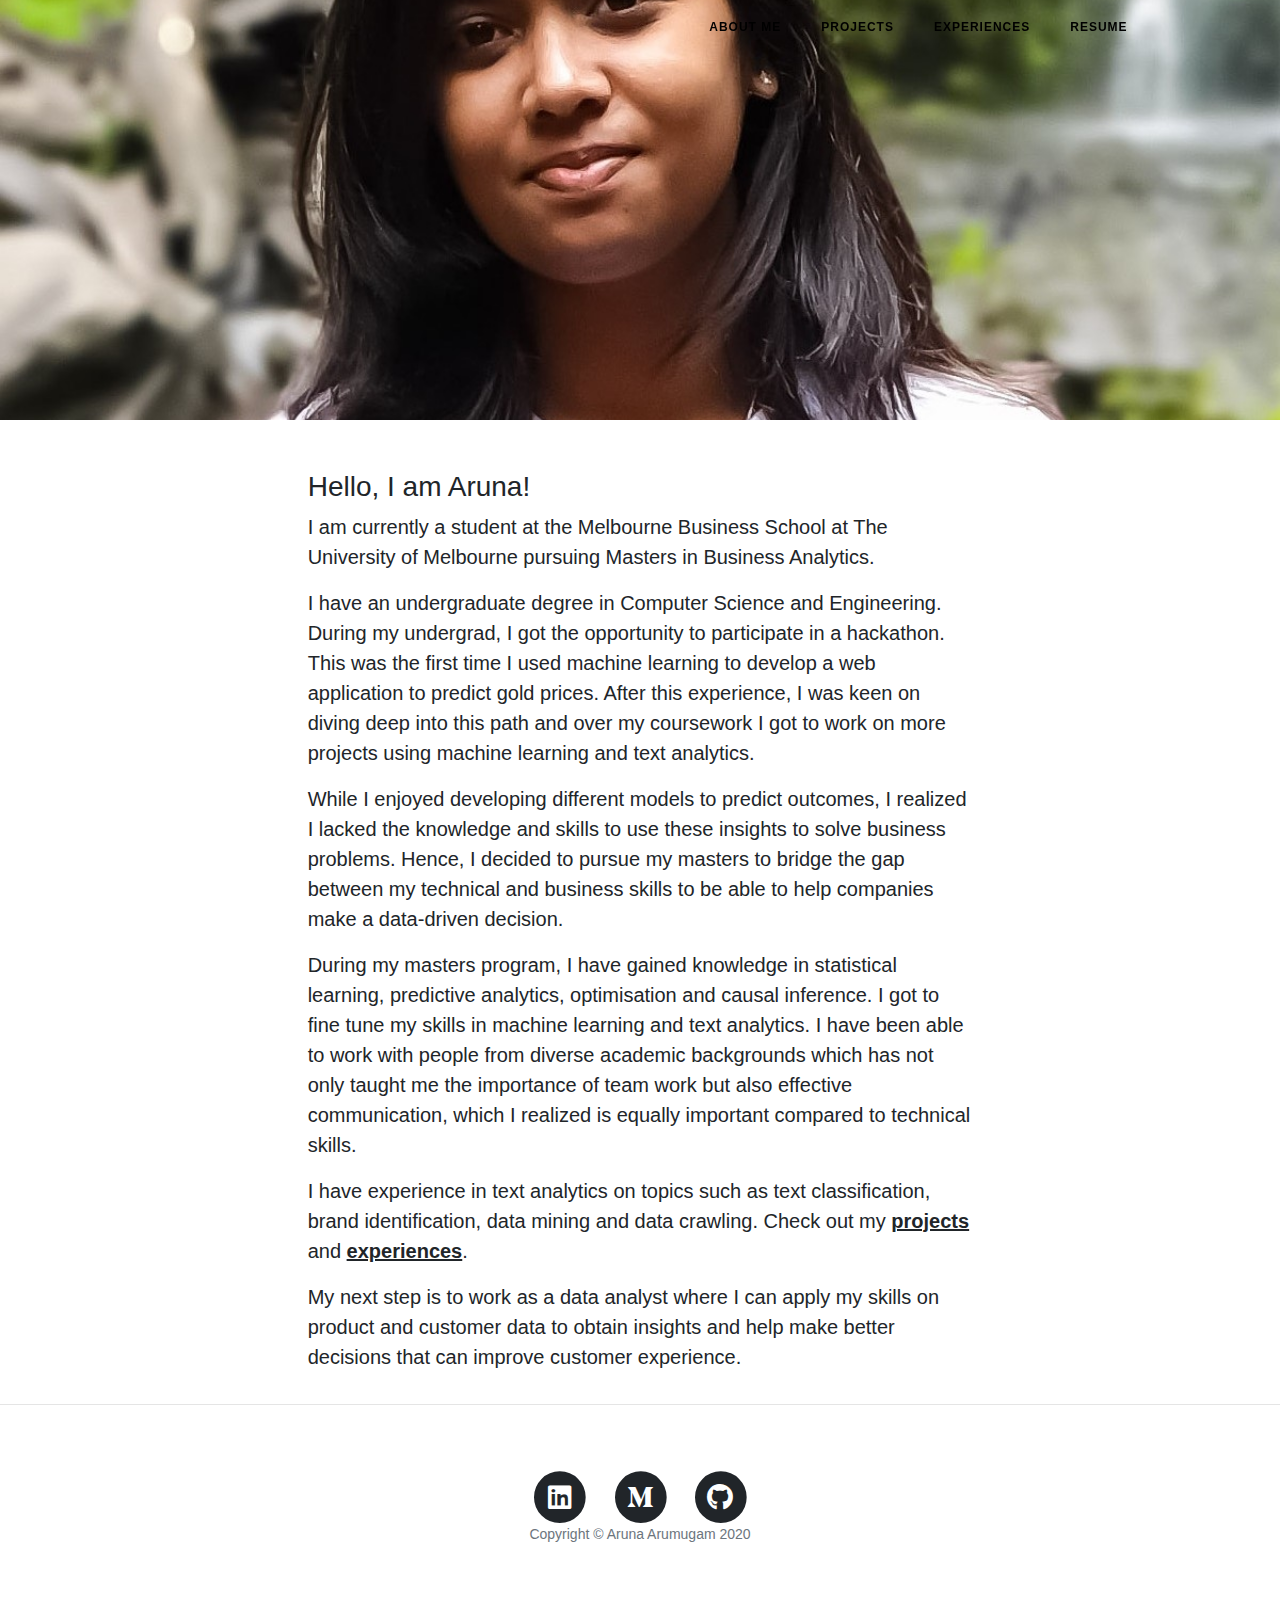
<file: index.html>
﻿<!DOCTYPE html>
<html lang="en">

<head>

  <meta charset="utf-8">
  <meta name="viewport" content="width=device-width, initial-scale=1, shrink-to-fit=no">
  <meta name="description" content="">
  <meta name="author" content="">

  <title>Aruna Arumugam</title>

  <!-- Bootstrap core CSS -->
  <link href="vendor/bootstrap/css/bootstrap.min.css" rel="stylesheet">

  <!-- Custom fonts for this template -->
  <link href="vendor/fontawesome-free/css/all.min.css" rel="stylesheet" type="text/css">
  <link href='https://fonts.googleapis.com/css?family=Lora:400,700,400italic,700italic' rel='stylesheet' type='text/css'>
  <link href='https://fonts.googleapis.com/css?family=Open+Sans:300italic,400italic,600italic,700italic,800italic,400,300,600,700,800' rel='stylesheet' type='text/css'>

  <!-- Custom styles for this template -->
  <link href="css/clean-blog.css" rel="stylesheet">

</head>

<body>

  <!-- Navigation -->
  <nav class="navbar navbar-expand-lg navbar-light fixed-top" id="mainNav">
    <div class="container">
      <!--<a class="navbar-brand" href="index.html"></a> -->
      <button class="navbar-toggler navbar-toggler-right" type="button" data-toggle="collapse" data-target="#navbarResponsive" aria-controls="navbarResponsive" aria-expanded="false" aria-label="Toggle navigation">
        Menu
        <i class="fas fa-bars"></i>
      </button>
      <div class="collapse navbar-collapse" id="navbarResponsive">
        <ul class="navbar-nav ml-auto">
		  <li class="nav-item">
            <a class="nav-link" href="index.html">About Me</a>
          </li>
          <li class="nav-item">
            <a class="nav-link" href="projects2.html">Projects</a>
          </li>
		  <li class="nav-item">
            <a class="nav-link" href="experiences2.html">Experiences</a>
          </li>
		  <li class="nav-item">
			<a class="nav-link" href="CV.pdf" target="new">Resume</a>
		  </li>
        </ul>
      </div>
    </div>
  </nav>

  <!-- Page Header -->
  <header class="masthead" style="background-image: url('img/aruna.jpg')">
    <div class="overlay"></div>
    <div class="container">
      <div class="row">
        <div class="col-lg-8 col-md-10 mx-auto">
          <div class="page-heading">
          <br> </br>
		  <br> </br>
		   
          </div>
        </div>
      </div>
    </div>
  </header>

  <!-- Main Content -->
  <div class="container" >
    <div class="row">
      <div class="col-lg-8 col-md-10 mx-auto">
		<h3>Hello, I am Aruna!</h3>
		<p>I am currently a student at the Melbourne Business School at The University of Melbourne pursuing Masters in Business Analytics.</p>
		<p>I have an undergraduate degree in Computer Science and Engineering. During my undergrad, I got the opportunity to participate in a hackathon. This was the first time I used machine learning to develop a web application to predict gold prices. After this experience, I was keen on diving deep into this path and over my coursework I got to work on more projects using machine learning and text analytics.</p> 
		<p>While I enjoyed developing different models to predict outcomes, I realized I lacked the knowledge and skills to use these insights to solve business problems. Hence, I decided to pursue my masters to bridge the gap between my technical and business skills to be able to help companies make a data-driven decision.</p>
        <p>During my masters program, I have gained knowledge in statistical learning, predictive analytics, optimisation and causal inference. I got to fine tune my skills in machine learning and text analytics. I have been able to work with people from diverse academic backgrounds which has not only taught me the importance of team work but also effective communication, which I realized is equally important compared to technical skills.</p>
        <p>I have experience in text analytics on topics such as text classification, brand identification, data mining and data crawling. Check out my <strong><a href="projects2.html" target="new">projects</a></strong> and <strong><a href="experiences2.html" target="new">experiences</a></strong>. </p>
		
		<p>My next step is to work as a data analyst where I can apply my skills on product and customer data to obtain insights and help make better decisions that can improve customer experience.</p>
      </div>
    </div>
  </div>

  <hr>

  <!-- Footer -->
  <footer>
    <div class="container">
      <div class="row">
        <div class="col-lg-8 col-md-10 mx-auto">
          <ul class="list-inline text-center">
            <li class="list-inline-item">
              <a href="https://www.linkedin.com/in/arunaarumugam/" target="new">
                <span class="fa-stack fa-lg">
                  <i class="fas fa-circle fa-stack-2x"></i>
                  <i class="fab fa-linkedin fa-stack-1x fa-inverse"></i>
                </span>
              </a>
            </li>
            <li class="list-inline-item">
              <a href="https://medium.com/@arunaarumugam" target="new">
                <span class="fa-stack fa-lg">
                  <i class="fas fa-circle fa-stack-2x"></i>
                  <i class="fab fa-medium-m fa-stack-1x fa-inverse"></i>
                </span>
              </a>
            </li>
            <li class="list-inline-item">
              <a href="https://github.com/aruna12" target="new">
                <span class="fa-stack fa-lg">
                  <i class="fas fa-circle fa-stack-2x"></i>
                  <i class="fab fa-github fa-stack-1x fa-inverse"></i>
                </span>
              </a>
            </li>
          </ul>
          <p class="copyright text-muted">Copyright &copy; Aruna Arumugam 2020</p>
        </div>
      </div>
    </div>
  </footer>

  <!-- Bootstrap core JavaScript -->
  <script src="vendor/jquery/jquery.min.js"></script>
  <script src="vendor/bootstrap/js/bootstrap.bundle.min.js"></script>

  <!-- Custom scripts for this template -->
  <script src="js/clean-blog.min.js"></script>

</body>

</html>
</file>
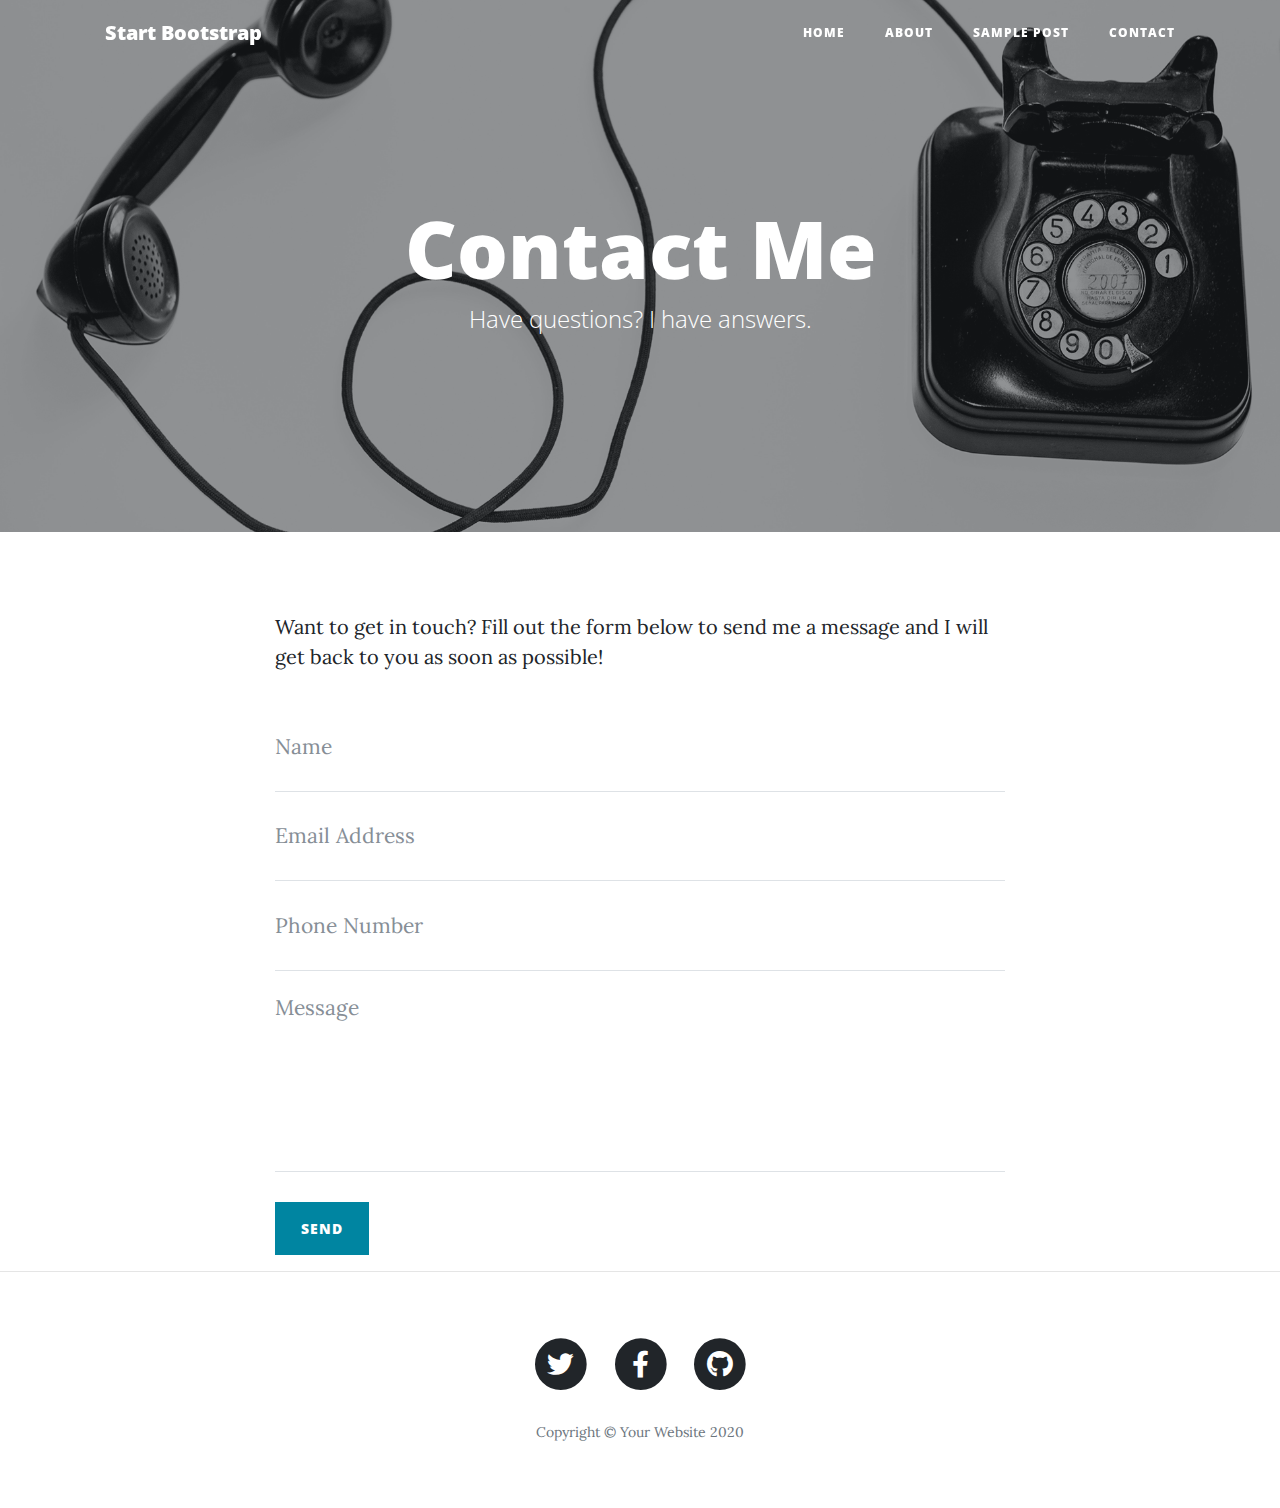
<file: contact.html>
<!DOCTYPE html>
<html lang="en">

<head>

  <meta charset="utf-8">
  <meta name="viewport" content="width=device-width, initial-scale=1, shrink-to-fit=no">
  <meta name="description" content="">
  <meta name="author" content="">

  <title>Clean Blog - Start Bootstrap Theme</title>

  <!-- Bootstrap core CSS -->
  <link href="vendor/bootstrap/css/bootstrap.min.css" rel="stylesheet">

  <!-- Custom fonts for this template -->
  <link href="vendor/fontawesome-free/css/all.min.css" rel="stylesheet" type="text/css">
  <link href='https://fonts.googleapis.com/css?family=Lora:400,700,400italic,700italic' rel='stylesheet' type='text/css'>
  <link href='https://fonts.googleapis.com/css?family=Open+Sans:300italic,400italic,600italic,700italic,800italic,400,300,600,700,800' rel='stylesheet' type='text/css'>

  <!-- Custom styles for this template -->
  <link href="css/clean-blog.min.css" rel="stylesheet">

</head>

<body>

  <!-- Navigation -->
  <nav class="navbar navbar-expand-lg navbar-light fixed-top" id="mainNav">
    <div class="container">
      <a class="navbar-brand" href="index.html">Start Bootstrap</a>
      <button class="navbar-toggler navbar-toggler-right" type="button" data-toggle="collapse" data-target="#navbarResponsive" aria-controls="navbarResponsive" aria-expanded="false" aria-label="Toggle navigation">
        Menu
        <i class="fas fa-bars"></i>
      </button>
      <div class="collapse navbar-collapse" id="navbarResponsive">
        <ul class="navbar-nav ml-auto">
          <li class="nav-item">
            <a class="nav-link" href="index.html">Home</a>
          </li>
          <li class="nav-item">
            <a class="nav-link" href="about.html">About</a>
          </li>
          <li class="nav-item">
            <a class="nav-link" href="post.html">Sample Post</a>
          </li>
          <li class="nav-item">
            <a class="nav-link" href="contact.html">Contact</a>
          </li>
        </ul>
      </div>
    </div>
  </nav>

  <!-- Page Header -->
  <header class="masthead" style="background-image: url('img/contact-bg.jpg')">
    <div class="overlay"></div>
    <div class="container">
      <div class="row">
        <div class="col-lg-8 col-md-10 mx-auto">
          <div class="page-heading">
            <h1>Contact Me</h1>
            <span class="subheading">Have questions? I have answers.</span>
          </div>
        </div>
      </div>
    </div>
  </header>

  <!-- Main Content -->
  <div class="container">
    <div class="row">
      <div class="col-lg-8 col-md-10 mx-auto">
        <p>Want to get in touch? Fill out the form below to send me a message and I will get back to you as soon as possible!</p>
        <!-- Contact Form - Enter your email address on line 19 of the mail/contact_me.php file to make this form work. -->
        <!-- WARNING: Some web hosts do not allow emails to be sent through forms to common mail hosts like Gmail or Yahoo. It's recommended that you use a private domain email address! -->
        <!-- To use the contact form, your site must be on a live web host with PHP! The form will not work locally! -->
        <form name="sentMessage" id="contactForm" novalidate>
          <div class="control-group">
            <div class="form-group floating-label-form-group controls">
              <label>Name</label>
              <input type="text" class="form-control" placeholder="Name" id="name" required data-validation-required-message="Please enter your name.">
              <p class="help-block text-danger"></p>
            </div>
          </div>
          <div class="control-group">
            <div class="form-group floating-label-form-group controls">
              <label>Email Address</label>
              <input type="email" class="form-control" placeholder="Email Address" id="email" required data-validation-required-message="Please enter your email address.">
              <p class="help-block text-danger"></p>
            </div>
          </div>
          <div class="control-group">
            <div class="form-group col-xs-12 floating-label-form-group controls">
              <label>Phone Number</label>
              <input type="tel" class="form-control" placeholder="Phone Number" id="phone" required data-validation-required-message="Please enter your phone number.">
              <p class="help-block text-danger"></p>
            </div>
          </div>
          <div class="control-group">
            <div class="form-group floating-label-form-group controls">
              <label>Message</label>
              <textarea rows="5" class="form-control" placeholder="Message" id="message" required data-validation-required-message="Please enter a message."></textarea>
              <p class="help-block text-danger"></p>
            </div>
          </div>
          <br>
          <div id="success"></div>
          <button type="submit" class="btn btn-primary" id="sendMessageButton">Send</button>
        </form>
      </div>
    </div>
  </div>

  <hr>

  <!-- Footer -->
  <footer>
    <div class="container">
      <div class="row">
        <div class="col-lg-8 col-md-10 mx-auto">
          <ul class="list-inline text-center">
            <li class="list-inline-item">
              <a href="#">
                <span class="fa-stack fa-lg">
                  <i class="fas fa-circle fa-stack-2x"></i>
                  <i class="fab fa-twitter fa-stack-1x fa-inverse"></i>
                </span>
              </a>
            </li>
            <li class="list-inline-item">
              <a href="#">
                <span class="fa-stack fa-lg">
                  <i class="fas fa-circle fa-stack-2x"></i>
                  <i class="fab fa-facebook-f fa-stack-1x fa-inverse"></i>
                </span>
              </a>
            </li>
            <li class="list-inline-item">
              <a href="#">
                <span class="fa-stack fa-lg">
                  <i class="fas fa-circle fa-stack-2x"></i>
                  <i class="fab fa-github fa-stack-1x fa-inverse"></i>
                </span>
              </a>
            </li>
          </ul>
          <p class="copyright text-muted">Copyright &copy; Your Website 2020</p>
        </div>
      </div>
    </div>
  </footer>

  <!-- Bootstrap core JavaScript -->
  <script src="vendor/jquery/jquery.min.js"></script>
  <script src="vendor/bootstrap/js/bootstrap.bundle.min.js"></script>

  <!-- Contact Form JavaScript -->
  <script src="js/jqBootstrapValidation.js"></script>
  <script src="js/contact_me.js"></script>

  <!-- Custom scripts for this template -->
  <script src="js/clean-blog.min.js"></script>

</body>

</html>
</file>
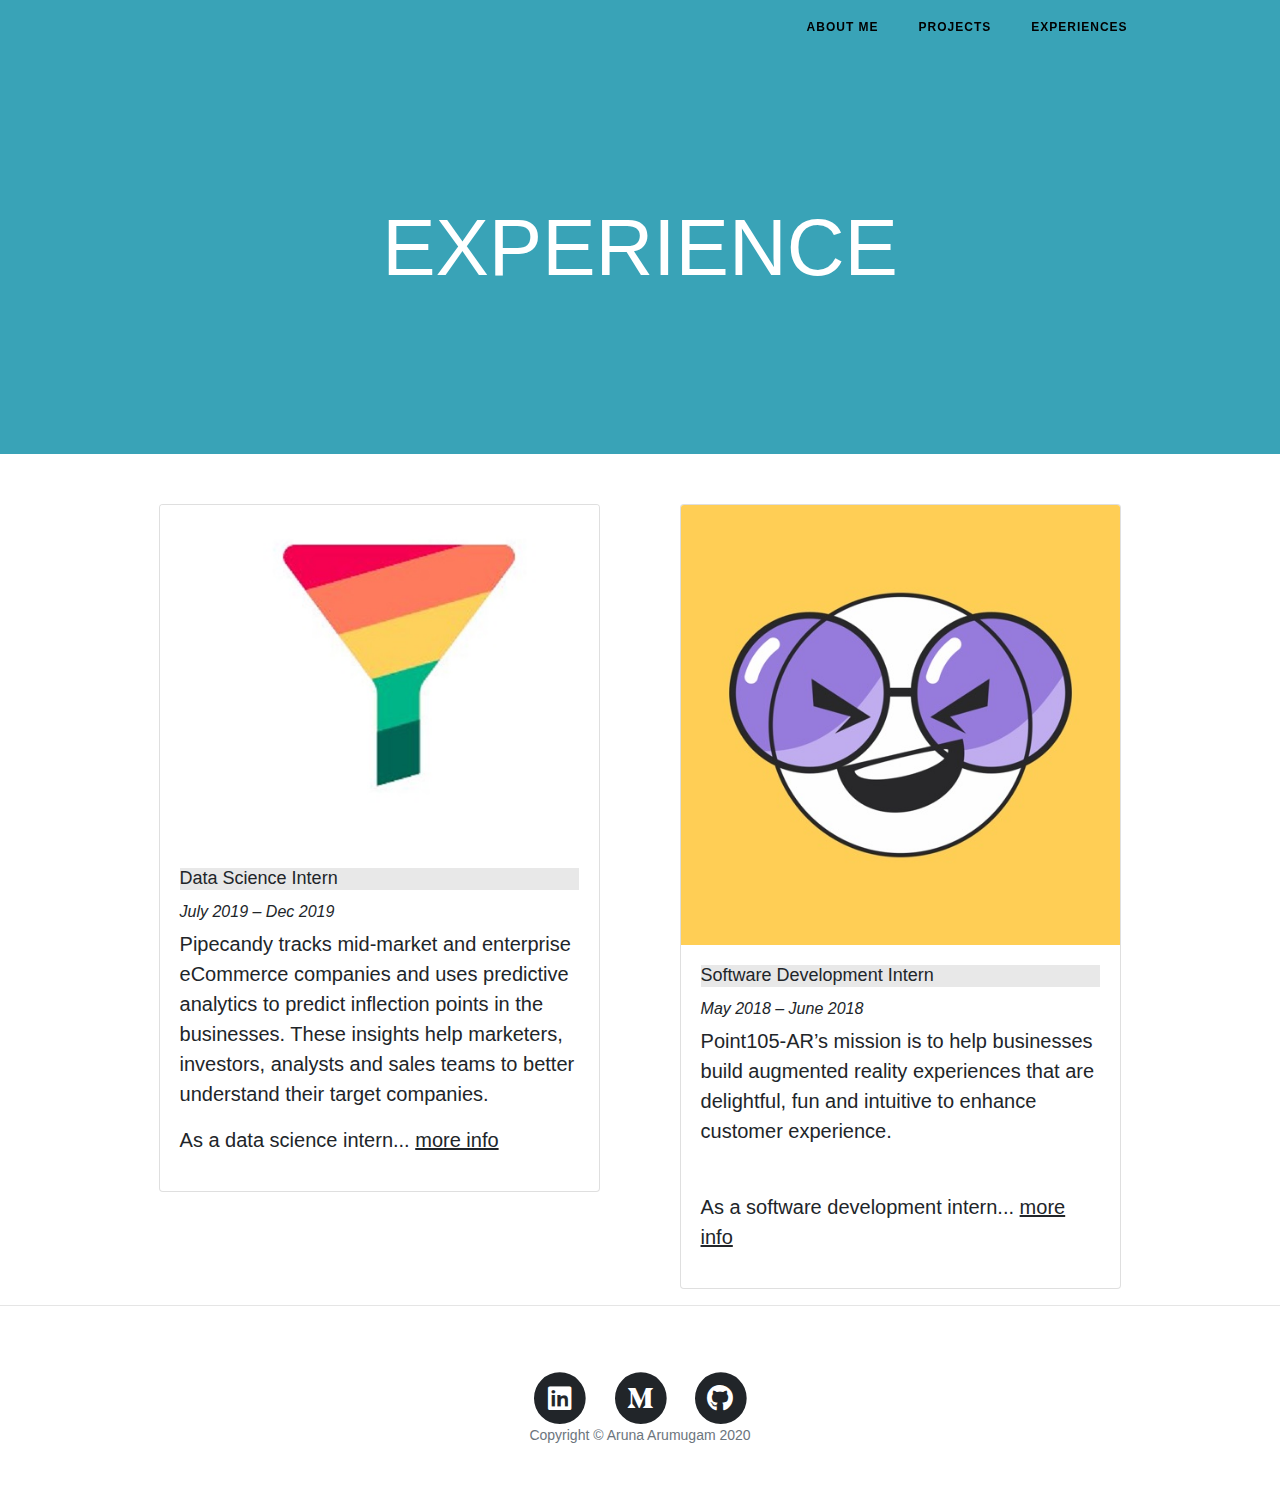
<file: experiences.html>
<!DOCTYPE html>
<html lang="en">

<head>

  <meta charset="utf-8">
  <meta name="viewport" content="width=device-width, initial-scale=1, shrink-to-fit=no">
  <meta name="description" content="">
  <meta name="author" content="">

  <title>Experiences</title>

  <!-- Bootstrap core CSS -->
  <link href="vendor/bootstrap/css/bootstrap.min.css" rel="stylesheet">

  <!-- Custom fonts for this template -->
  <link href="vendor/fontawesome-free/css/all.min.css" rel="stylesheet" type="text/css">
  <link href='https://fonts.googleapis.com/css?family=Lora:400,700,400italic,700italic' rel='stylesheet' type='text/css'>
  <link href='https://fonts.googleapis.com/css?family=Open+Sans:300italic,400italic,600italic,700italic,800italic,400,300,600,700,800' rel='stylesheet' type='text/css'>

  <!-- Custom styles for this template -->
  <link href="css/clean-blog.css" rel="stylesheet">

</head>

<body>

  <!-- Navigation -->
  <nav class="navbar navbar-expand-lg navbar-light fixed-top" id="mainNav">
    <div class="container">
      <button class="navbar-toggler navbar-toggler-right" type="button" data-toggle="collapse" data-target="#navbarResponsive" aria-controls="navbarResponsive" aria-expanded="false" aria-label="Toggle navigation">
        Menu
        <i class="fas fa-bars"></i>
      </button>
      <div class="collapse navbar-collapse" id="navbarResponsive">
        <ul class="navbar-nav ml-auto">
		  <li class="nav-item">
            <a class="nav-link" href="index.html">About Me</a>
          </li>
          <li class="nav-item">
            <a class="nav-link" href="projects.html">Projects</a>
          </li>
		  <li class="nav-item">
            <a class="nav-link" href="experiences.html">Experiences</a>
          </li>
        </ul>
      </div>
    </div>
  </nav>

  <!-- Page Header -->
  <header class="masthead">
    <div class="overlay"></div>
    <div class="container">
      <div class="row">
        <div class="col-lg-8 col-md-10 mx-auto">
          <div class="site-heading">
            <h1>EXPERIENCE</h1>
          </div>
        </div>
      </div>
    </div>
  </header>

  <!-- Main Content -->
  
  <div class="container">
	<div class="row">
		<div class="col-md">
		<div class="container">
		<div class="card-deck">
		<div class="card">
			<img class="card-img-top" src="img/pipecandy1.jpg" alt="Card image cap" >
			<div class="card-body">
			<h4 class="card-title" >Data Science Intern</h4> 
			<h6><i>July 2019 – Dec 2019</i></h6>
			<p class="card-text">Pipecandy tracks mid-market and enterprise eCommerce companies and uses predictive analytics to predict inflection points in the businesses. These insights help marketers, investors, analysts and sales teams to better understand their target companies. </p>
			<p>As a data science intern... <a href="#" data-toggle="modal" data-target="#pipecandy">more info</a></p> 
			</div> 
		</div>
		</div>
		</div>
		</div>
		<div class="col-md">
		<div class="container">
		<div class="card-deck">
		<div class="card">
			<img class="card-img-top" src="img/makesto.png" alt="Card image cap" >
			<div class="card-body">
			<h4 class="card-title" >Software Development Intern</h4>
			<h6><i>May 2018 – June 2018</i></h6>
			<p class="card-text">Point105-AR’s mission is to help businesses build augmented reality experiences that are delightful, fun and intuitive to enhance customer experience.</p>
			<br>
			<p>As a software development intern... <a href="#" data-toggle="modal" data-target="#makesto">more info</a></p> 
			</div>
		</div>
		</div>
		</div>
		</div>
	</div>
  </div>
  

  <hr>

<!-- Modal -->
<div class="modal fade" id="pipecandy" tabindex="-1" role="dialog" aria-labelledby="exampleModalLongTitle" aria-hidden="true">
  <div class="modal-dialog" role="document">
    <div class="modal-content">
      <div class="modal-header">
        <h5 class="modal-title" id="exampleModalLongTitle"><a href="https://pipecandy.com/" target="new">Organization: Pipecandy</a></h5>
        <button type="button" class="close" data-dismiss="modal" aria-label="Close">
          <span aria-hidden="true">&times;</span>
        </button>
      </div>
      <div class="modal-body">
        As a data science intern I did the following:
		<ul>
			<li>
			Scrapped news articles from various sources to create a dataset of 150k entries, labelled by the internal team into topics such as acquisition, merger, launching, hiring etc. Performed topic classification using SVM, Random forest and Naïve Bayes. Achieved 80% accuracy using RF. This automated the news article feature on the company website, eliminating the need for manual classification. 
			</li>
			<li>
			Created a regular expression model to classify emails and urls into career, marketing, customer service etc. from client’s data sources.
			</li>
			<li>
			Wrote script for data crawling using python’s get request and soup to scrape reviews on various products to perform an aspect based sentiment analysis for brand perception. Provided the clients with insights about their company on where they stand in the industry among their competitors, what products are preferred by the customers and what are not.
			</li>
		</ul>
      </div>
      <div class="modal-footer">
        <button type="button" class="btn btn-secondary" data-dismiss="modal">Close</button>
      </div>
    </div>
  </div>
</div>

<div class="modal fade" id="makesto" tabindex="-1" role="dialog" aria-labelledby="exampleModalLongTitle" aria-hidden="true">
  <div class="modal-dialog" role="document">
    <div class="modal-content">
      <div class="modal-header">
        <h5 class="modal-title" id="exampleModalLongTitle">Organization: Point105-AR</h5>
        <button type="button" class="close" data-dismiss="modal" aria-label="Close">
          <span aria-hidden="true">&times;</span>
        </button>
      </div>
      <div class="modal-body">
        As a software development intern I did the following:
		<ul>
			<li>Built a wordpress plugin to display 3D images with glb and gltf extensions. This was developed using wordpress API, php and three.js. The 3D images help to enhance a customer’s shopping experience by getting a sense of the product. The plugin was used as a demo for the clients to show what the product would look like on their website.</li>
			<li>Built an algorithm using python to optimize the decimation function in blender software. </li>
		</ul>
      </div>
      <div class="modal-footer">
        <button type="button" class="btn btn-secondary" data-dismiss="modal">Close</button>
      </div>
    </div>
  </div>
</div>

  <!-- Footer -->
<footer>
    <div class="container">
      <div class="row">
        <div class="col-lg-8 col-md-10 mx-auto">
          <ul class="list-inline text-center">
            <li class="list-inline-item">
              <a href="https://www.linkedin.com/in/arunaarumugam/" target="new">
                <span class="fa-stack fa-lg">
                  <i class="fas fa-circle fa-stack-2x"></i>
                  <i class="fab fa-linkedin fa-stack-1x fa-inverse"></i>
                </span>
              </a>
            </li>
            <li class="list-inline-item">
              <a href="https://medium.com/@arunaarumugam" target="new">
                <span class="fa-stack fa-lg">
                  <i class="fas fa-circle fa-stack-2x"></i>
                  <i class="fab fa-medium-m fa-stack-1x fa-inverse"></i>
                </span>
              </a>
            </li>
            <li class="list-inline-item">
              <a href="https://github.com/aruna12" target="new">
                <span class="fa-stack fa-lg">
                  <i class="fas fa-circle fa-stack-2x"></i>
                  <i class="fab fa-github fa-stack-1x fa-inverse"></i>
                </span>
              </a>
            </li>
          </ul>
          <p class="copyright text-muted">Copyright &copy; Aruna Arumugam 2020</p>
        </div>
      </div>
    </div>
  </footer>

  <!-- Bootstrap core JavaScript -->
  <script src="vendor/jquery/jquery.min.js"></script>
  <script src="vendor/bootstrap/js/bootstrap.bundle.min.js"></script>

  <!-- Custom scripts for this template -->
  <script src="js/clean-blog.min.js"></script>

</body>

</html>
</file>
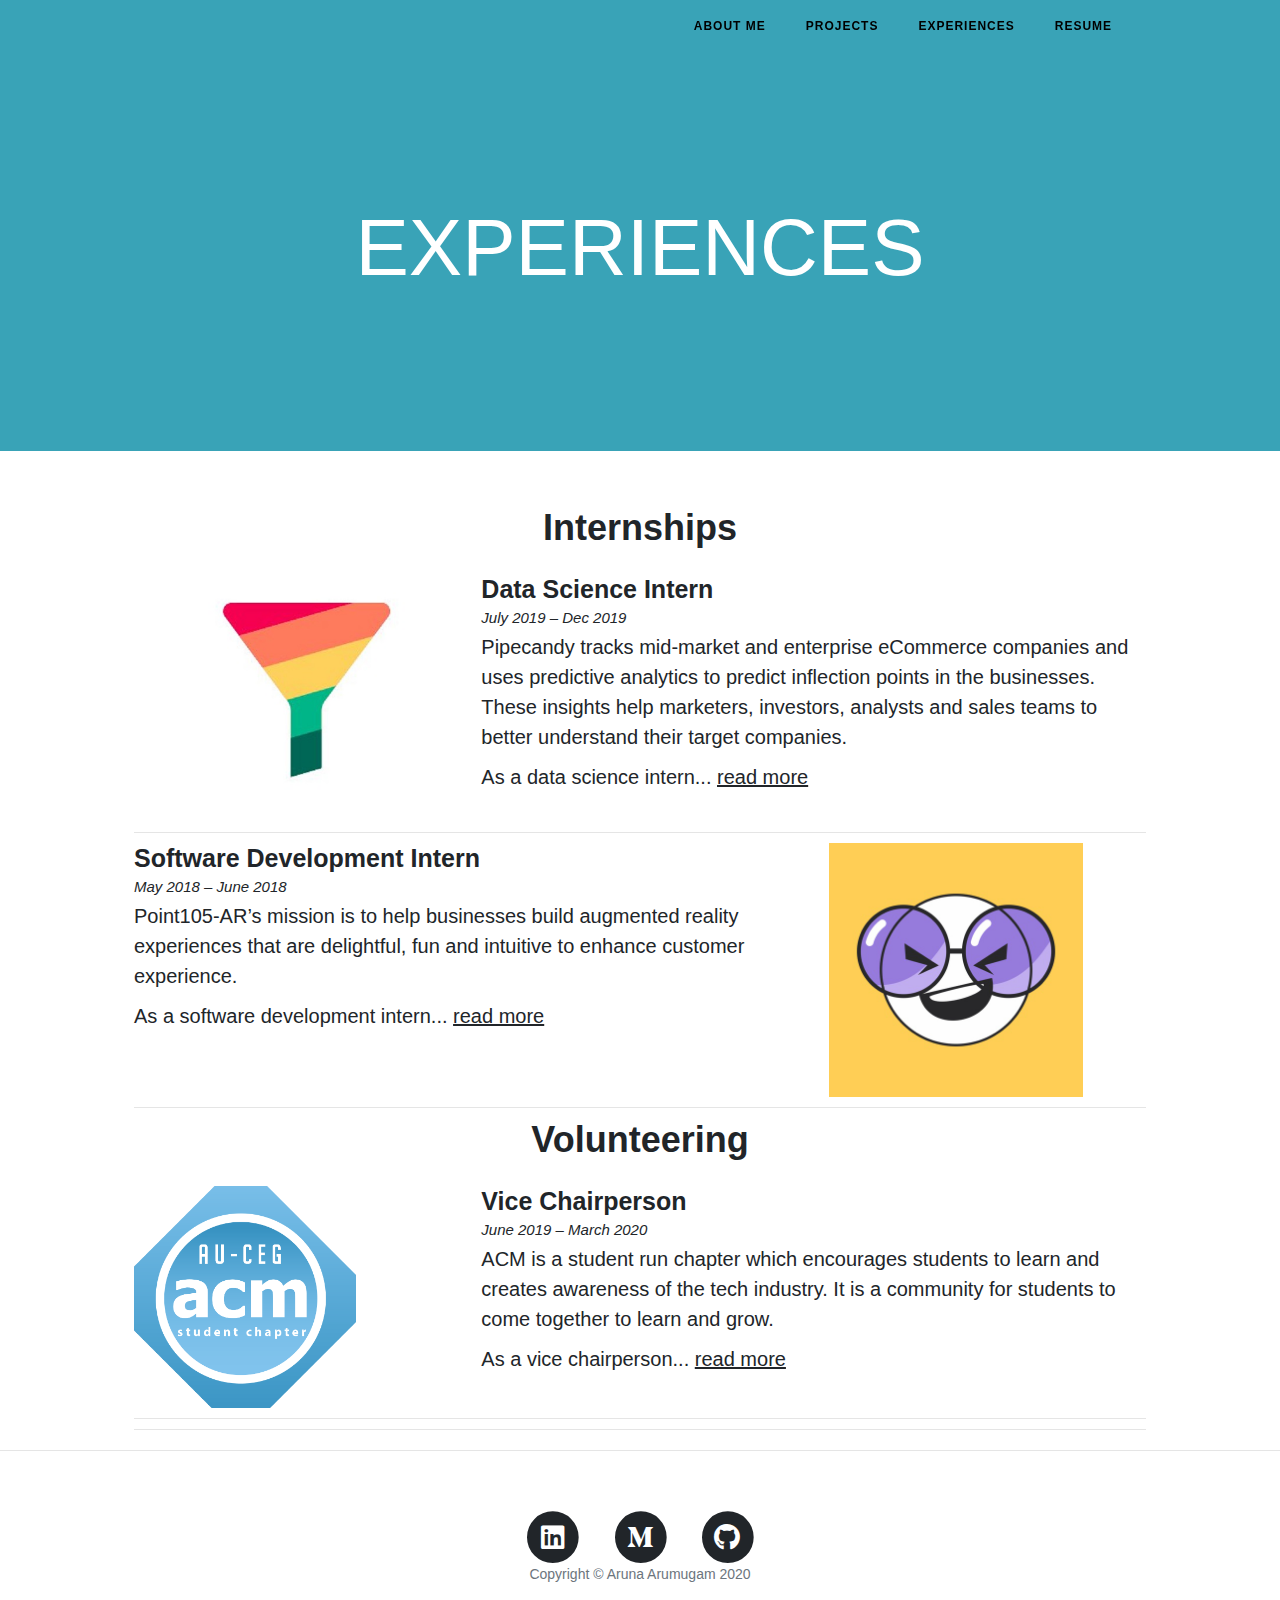
<file: experiences2.html>
<!DOCTYPE html>
<html lang="en">

<head>

  <meta charset="utf-8">
  <meta name="viewport" content="width=device-width, initial-scale=1, shrink-to-fit=no">
  <meta name="description" content="">
  <meta name="author" content="">
  
  <link rel="stylesheet" href="https://maxcdn.bootstrapcdn.com/bootstrap/3.4.1/css/bootstrap.min.css">
  <script src="https://ajax.googleapis.com/ajax/libs/jquery/3.5.1/jquery.min.js"></script>
  <script src="https://maxcdn.bootstrapcdn.com/bootstrap/3.4.1/js/bootstrap.min.js"></script>

  <title>Experiences</title>

  <!-- Bootstrap core CSS -->
  <link href="vendor/bootstrap/css/bootstrap.min.css" rel="stylesheet">

  <!-- Custom fonts for this template -->
  <link href="vendor/fontawesome-free/css/all.min.css" rel="stylesheet" type="text/css">
  <link href='https://fonts.googleapis.com/css?family=Lora:400,700,400italic,700italic' rel='stylesheet' type='text/css'>
  <link href='https://fonts.googleapis.com/css?family=Open+Sans:300italic,400italic,600italic,700italic,800italic,400,300,600,700,800' rel='stylesheet' type='text/css'>

  <!-- Custom styles for this template -->
  <link href="css/clean-blog.css" rel="stylesheet">

</head>

<body>

  <!-- Navigation -->
  <nav class="navbar navbar-expand-lg navbar-light fixed-top" id="mainNav">
    <div class="container">
      <button class="navbar-toggler navbar-toggler-right" type="button" data-toggle="collapse" data-target="#navbarResponsive" aria-controls="navbarResponsive" aria-expanded="false" aria-label="Toggle navigation">
        Menu
        <i class="fas fa-bars"></i>
      </button>
      <div class="collapse navbar-collapse" id="navbarResponsive">
        <ul class="navbar-nav ml-auto">
		  <li class="nav-item">
            <a class="nav-link" href="index.html">About Me</a>
          </li>
          <li class="nav-item">
            <a class="nav-link" href="projects2.html">Projects</a>
          </li>
		  <li class="nav-item">
            <a class="nav-link" href="experiences2.html">Experiences</a>
          </li>
		  <li class="nav-item">
			<a class="nav-link" href="CV.pdf" target="new">Resume</a>
		  </li>
        </ul>
      </div>
    </div>
  </nav>

  <!-- Page Header -->
  <header class="masthead">
    <div class="overlay"></div>
    <div class="container">
      <div class="row">
        <div class="col-lg-8 col-md-10 mx-auto">
          <div class="site-heading">
            <h1>EXPERIENCES</h1>
          </div>
        </div>
      </div>
    </div>
  </header>

  <!-- Main Content -->
<div class="container">  
<section class="internships">
<h2 class="section-heading" style="text-align: center;">Internships</h2>
<div class="row">
  <div class="col-sm-4"><img src="img/pipecandy1.jpg" alt="" style="height=100px;width=300px;"></div>
  <div class="col-sm-8">
	<h4 class="experience-title">Data Science Intern</h4>
	<h4><i>July 2019 – Dec 2019</i></h4>
	<p class="card-text">Pipecandy tracks mid-market and enterprise eCommerce companies and uses predictive analytics to predict inflection points in the businesses. These insights help marketers, investors, analysts and sales teams to better understand their target companies. </p>
	<p class="card-text">As a data science intern... <a href="#" data-toggle="modal" data-target="#pipecandy">read more</a></p>
  </div>
</div>

<hr>

<div class="row">
  
  <div class="col-sm-8">
	<h4 class="experience-title">Software Development Intern</h4>
	<h4><i>May 2018 – June 2018</i></h4>
	<p class="card-text">Point105-AR’s mission is to help businesses build augmented reality experiences that are delightful, fun and intuitive to enhance customer experience.</p>
	<p class="card-text">As a software development intern... <a href="#" data-toggle="modal" data-target="#makesto">read more</a></p>
  </div>
  <div class="col-sm-4"><img src="img/makesto.png" alt="" style="height=100px;width=300px;max-width:80%;"></div>
</div>
</section>

<hr>

<section class="volunteers">
<h2 class="section-heading" style="text-align: center;">Volunteering</h2>
<div class="row">
  <div class="col-sm-4"><img src="img/acm-ceg.png" alt="" style="height=100px;width=300px;max-width:70%;"></div>
  <div class="col-sm-8">
	<h4 class="experience-title">Vice Chairperson</h4>
	<h4><i>June 2019 – March 2020</i></h4>
	<p class="card-text">ACM is a student run chapter which encourages students to learn and creates awareness of the tech industry. It is a community for students to come together to learn and grow.</p>
	<p class="card-text">As a vice chairperson... <a href="#" data-toggle="modal" data-target="#acm-ceg">read more</a></p>
  </div>
</div>

<hr>

</section>
<hr>

</div>

<!-- Modal -->
<div class="modal fade" id="pipecandy" tabindex="-1" role="dialog" aria-labelledby="exampleModalLongTitle" aria-hidden="true">
  <div class="modal-dialog" role="document">
    <div class="modal-content">
      <div class="modal-header">
        <h5 class="modal-title" id="exampleModalLongTitle"><a href="https://pipecandy.com/" target="new">Organization: Pipecandy</a></h5>
        <button type="button" class="close" data-dismiss="modal" aria-label="Close">
          <span aria-hidden="true">&times;</span>
        </button>
      </div>
      <div class="modal-body">
        As a data science intern I did the following:
		<ul>
			<li>
			Scrapped news articles from various sources to create a dataset of 150k entries, labelled by the internal team into topics such as acquisition, merger, launching, hiring etc. Performed topic classification using SVM, Random forest and Naïve Bayes. Achieved 80% accuracy using RF. This automated the news article feature on the company website, eliminating the need for manual classification. 
			</li>
			<li>
			Created a regular expression model to classify emails and urls into career, marketing, customer service etc. from client’s data sources.
			</li>
			<li>
			Wrote script for data crawling using python’s get request and soup to scrape reviews on various products to perform an aspect based sentiment analysis for brand perception. Provided the clients with insights about their company on where they stand in the industry among their competitors, what products are preferred by the customers and what are not.
			</li>
		</ul>
      </div>
      <div class="modal-footer">
        <button type="button" class="btn btn-secondary" data-dismiss="modal">Close</button>
      </div>
    </div>
  </div>
</div>

<div class="modal fade" id="makesto" tabindex="-1" role="dialog" aria-labelledby="exampleModalLongTitle" aria-hidden="true">
  <div class="modal-dialog" role="document">
    <div class="modal-content">
      <div class="modal-header">
        <h5 class="modal-title" id="exampleModalLongTitle">Organization: Point105-AR</h5>
        <button type="button" class="close" data-dismiss="modal" aria-label="Close">
          <span aria-hidden="true">&times;</span>
        </button>
      </div>
      <div class="modal-body">
        As a software development intern I did the following:
		<ul>
			<li>Built a wordpress plugin to display 3D images with glb and gltf extensions. This was developed using wordpress API, php and three.js. The 3D images help to enhance a customer’s shopping experience by getting a sense of the product. The plugin was used as a demo for the clients to show what the product would look like on their website.</li>
			<li>Built an algorithm using python to optimize the decimation function in blender software. </li>
		</ul>
      </div>
      <div class="modal-footer">
        <button type="button" class="btn btn-secondary" data-dismiss="modal">Close</button>
      </div>
    </div>
  </div>
</div>

<div class="modal fade" id="acm-ceg" tabindex="-1" role="dialog" aria-labelledby="exampleModalLongTitle" aria-hidden="true">
  <div class="modal-dialog" role="document">
    <div class="modal-content">
      <div class="modal-header">
        <h5 class="modal-title" id="exampleModalLongTitle">Organization: ACM CEG Chapter</h5>
        <button type="button" class="close" data-dismiss="modal" aria-label="Close">
          <span aria-hidden="true">&times;</span>
        </button>
      </div>
      <div class="modal-body">
        As a vice chairperson I did the following:
		<ul>
			<li>Conduct talks with alumini/guest speakers to help encourage more students to pursue a career in tech</li>
			<li>Conduct CODhER( hackathon for women) and provide the winners an internship with our sponsors as such amazon and startups in Chennai, to encourage more girls to participate in tech/coding</li>
			<li>Visit schools to conduct workshops for students of grade 9 and above to help them gain knowledge in the domain.</li>
		</ul>
      </div>
      <div class="modal-footer">
        <button type="button" class="btn btn-secondary" data-dismiss="modal">Close</button>
      </div>
    </div>
  </div>
</div>

<hr>
  <!-- Footer -->
<footer>
    <div class="container">
      <div class="row">
        <div class="col-lg-8 col-md-10 mx-auto">
          <ul class="list-inline text-center">
            <li class="list-inline-item">
              <a href="https://www.linkedin.com/in/arunaarumugam/" target="new">
                <span class="fa-stack fa-lg">
                  <i class="fas fa-circle fa-stack-2x"></i>
                  <i class="fab fa-linkedin fa-stack-1x fa-inverse"></i>
                </span>
              </a>
            </li>
            <li class="list-inline-item">
              <a href="https://medium.com/@arunaarumugam" target="new">
                <span class="fa-stack fa-lg">
                  <i class="fas fa-circle fa-stack-2x"></i>
                  <i class="fab fa-medium-m fa-stack-1x fa-inverse"></i>
                </span>
              </a>
            </li>
            <li class="list-inline-item">
              <a href="https://github.com/aruna12" target="new">
                <span class="fa-stack fa-lg">
                  <i class="fas fa-circle fa-stack-2x"></i>
                  <i class="fab fa-github fa-stack-1x fa-inverse"></i>
                </span>
              </a>
            </li>
          </ul>
          <p class="copyright text-muted">Copyright &copy; Aruna Arumugam 2020</p>
        </div>
      </div>
    </div>
  </footer>

  <!-- Bootstrap core JavaScript -->
  <script src="vendor/jquery/jquery.min.js"></script>
  <script src="vendor/bootstrap/js/bootstrap.bundle.min.js"></script>

  <!-- Custom scripts for this template -->
  <script src="js/clean-blog.min.js"></script>

</body>

</html>
</file>
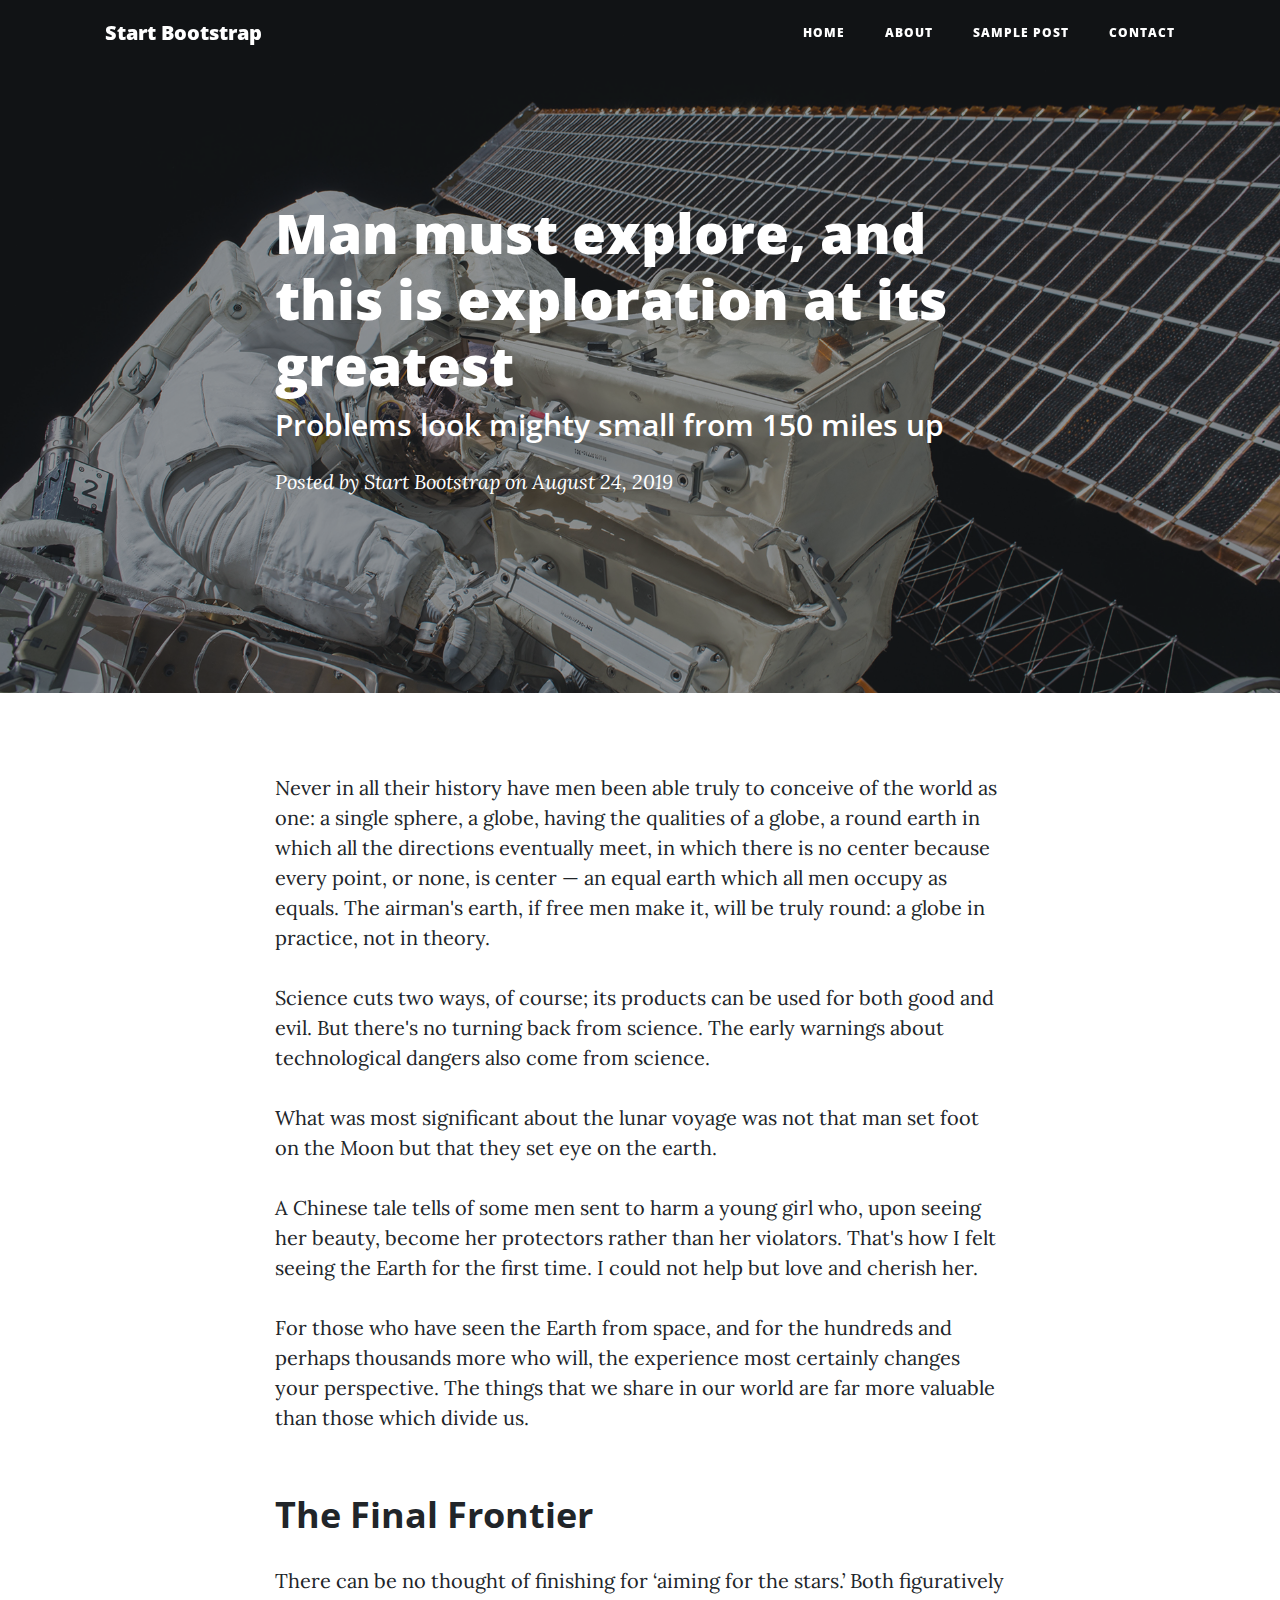
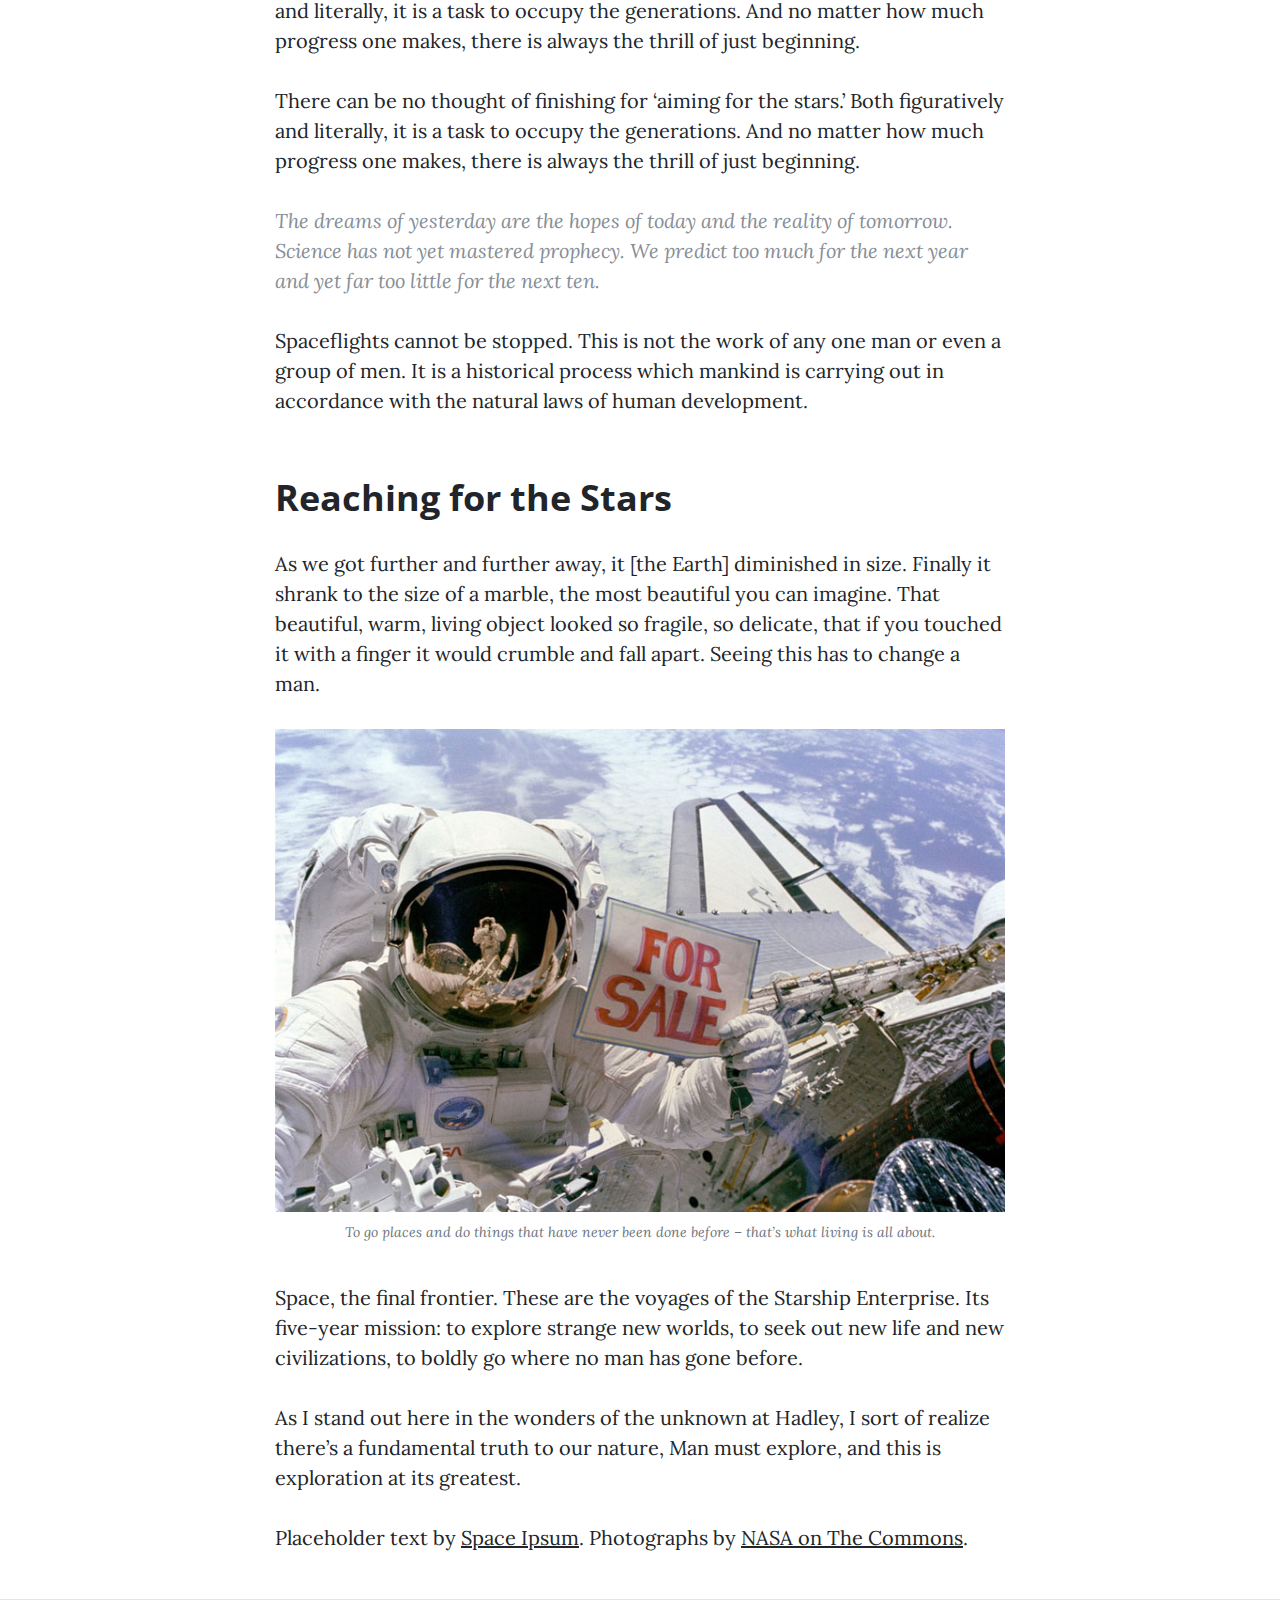
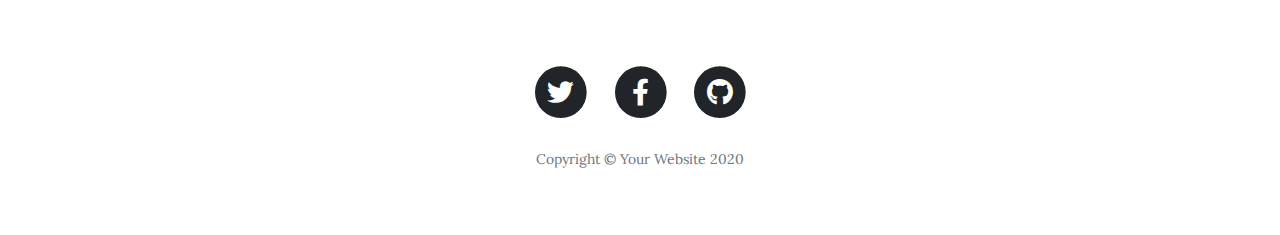
<file: post.html>
<!DOCTYPE html>
<html lang="en">

<head>

  <meta charset="utf-8">
  <meta name="viewport" content="width=device-width, initial-scale=1, shrink-to-fit=no">
  <meta name="description" content="">
  <meta name="author" content="">

  <title>Clean Blog - Start Bootstrap Theme</title>

  <!-- Bootstrap core CSS -->
  <link href="vendor/bootstrap/css/bootstrap.min.css" rel="stylesheet">

  <!-- Custom fonts for this template -->
  <link href="vendor/fontawesome-free/css/all.min.css" rel="stylesheet" type="text/css">
  <link href='https://fonts.googleapis.com/css?family=Lora:400,700,400italic,700italic' rel='stylesheet' type='text/css'>
  <link href='https://fonts.googleapis.com/css?family=Open+Sans:300italic,400italic,600italic,700italic,800italic,400,300,600,700,800' rel='stylesheet' type='text/css'>

  <!-- Custom styles for this template -->
  <link href="css/clean-blog.min.css" rel="stylesheet">

</head>

<body>

  <!-- Navigation -->
  <nav class="navbar navbar-expand-lg navbar-light fixed-top" id="mainNav">
    <div class="container">
      <a class="navbar-brand" href="index.html">Start Bootstrap</a>
      <button class="navbar-toggler navbar-toggler-right" type="button" data-toggle="collapse" data-target="#navbarResponsive" aria-controls="navbarResponsive" aria-expanded="false" aria-label="Toggle navigation">
        Menu
        <i class="fas fa-bars"></i>
      </button>
      <div class="collapse navbar-collapse" id="navbarResponsive">
        <ul class="navbar-nav ml-auto">
          <li class="nav-item">
            <a class="nav-link" href="index.html">Home</a>
          </li>
          <li class="nav-item">
            <a class="nav-link" href="about.html">About</a>
          </li>
          <li class="nav-item">
            <a class="nav-link" href="post.html">Sample Post</a>
          </li>
          <li class="nav-item">
            <a class="nav-link" href="contact.html">Contact</a>
          </li>
        </ul>
      </div>
    </div>
  </nav>

  <!-- Page Header -->
  <header class="masthead" style="background-image: url('img/post-bg.jpg')">
    <div class="overlay"></div>
    <div class="container">
      <div class="row">
        <div class="col-lg-8 col-md-10 mx-auto">
          <div class="post-heading">
            <h1>Man must explore, and this is exploration at its greatest</h1>
            <h2 class="subheading">Problems look mighty small from 150 miles up</h2>
            <span class="meta">Posted by
              <a href="#">Start Bootstrap</a>
              on August 24, 2019</span>
          </div>
        </div>
      </div>
    </div>
  </header>

  <!-- Post Content -->
  <article>
    <div class="container">
      <div class="row">
        <div class="col-lg-8 col-md-10 mx-auto">
          <p>Never in all their history have men been able truly to conceive of the world as one: a single sphere, a globe, having the qualities of a globe, a round earth in which all the directions eventually meet, in which there is no center because every point, or none, is center — an equal earth which all men occupy as equals. The airman's earth, if free men make it, will be truly round: a globe in practice, not in theory.</p>

          <p>Science cuts two ways, of course; its products can be used for both good and evil. But there's no turning back from science. The early warnings about technological dangers also come from science.</p>

          <p>What was most significant about the lunar voyage was not that man set foot on the Moon but that they set eye on the earth.</p>

          <p>A Chinese tale tells of some men sent to harm a young girl who, upon seeing her beauty, become her protectors rather than her violators. That's how I felt seeing the Earth for the first time. I could not help but love and cherish her.</p>

          <p>For those who have seen the Earth from space, and for the hundreds and perhaps thousands more who will, the experience most certainly changes your perspective. The things that we share in our world are far more valuable than those which divide us.</p>

          <h2 class="section-heading">The Final Frontier</h2>

          <p>There can be no thought of finishing for ‘aiming for the stars.’ Both figuratively and literally, it is a task to occupy the generations. And no matter how much progress one makes, there is always the thrill of just beginning.</p>

          <p>There can be no thought of finishing for ‘aiming for the stars.’ Both figuratively and literally, it is a task to occupy the generations. And no matter how much progress one makes, there is always the thrill of just beginning.</p>

          <blockquote class="blockquote">The dreams of yesterday are the hopes of today and the reality of tomorrow. Science has not yet mastered prophecy. We predict too much for the next year and yet far too little for the next ten.</blockquote>

          <p>Spaceflights cannot be stopped. This is not the work of any one man or even a group of men. It is a historical process which mankind is carrying out in accordance with the natural laws of human development.</p>

          <h2 class="section-heading">Reaching for the Stars</h2>

          <p>As we got further and further away, it [the Earth] diminished in size. Finally it shrank to the size of a marble, the most beautiful you can imagine. That beautiful, warm, living object looked so fragile, so delicate, that if you touched it with a finger it would crumble and fall apart. Seeing this has to change a man.</p>

          <a href="#">
            <img class="img-fluid" src="img/post-sample-image.jpg" alt="">
          </a>
          <span class="caption text-muted">To go places and do things that have never been done before – that’s what living is all about.</span>

          <p>Space, the final frontier. These are the voyages of the Starship Enterprise. Its five-year mission: to explore strange new worlds, to seek out new life and new civilizations, to boldly go where no man has gone before.</p>

          <p>As I stand out here in the wonders of the unknown at Hadley, I sort of realize there’s a fundamental truth to our nature, Man must explore, and this is exploration at its greatest.</p>

          <p>Placeholder text by
            <a href="http://spaceipsum.com/">Space Ipsum</a>. Photographs by
            <a href="https://www.flickr.com/photos/nasacommons/">NASA on The Commons</a>.</p>
        </div>
      </div>
    </div>
  </article>

  <hr>

  <!-- Footer -->
  <footer>
    <div class="container">
      <div class="row">
        <div class="col-lg-8 col-md-10 mx-auto">
          <ul class="list-inline text-center">
            <li class="list-inline-item">
              <a href="#">
                <span class="fa-stack fa-lg">
                  <i class="fas fa-circle fa-stack-2x"></i>
                  <i class="fab fa-twitter fa-stack-1x fa-inverse"></i>
                </span>
              </a>
            </li>
            <li class="list-inline-item">
              <a href="#">
                <span class="fa-stack fa-lg">
                  <i class="fas fa-circle fa-stack-2x"></i>
                  <i class="fab fa-facebook-f fa-stack-1x fa-inverse"></i>
                </span>
              </a>
            </li>
            <li class="list-inline-item">
              <a href="#">
                <span class="fa-stack fa-lg">
                  <i class="fas fa-circle fa-stack-2x"></i>
                  <i class="fab fa-github fa-stack-1x fa-inverse"></i>
                </span>
              </a>
            </li>
          </ul>
          <p class="copyright text-muted">Copyright &copy; Your Website 2020</p>
        </div>
      </div>
    </div>
  </footer>

  <!-- Bootstrap core JavaScript -->
  <script src="vendor/jquery/jquery.min.js"></script>
  <script src="vendor/bootstrap/js/bootstrap.bundle.min.js"></script>

  <!-- Custom scripts for this template -->
  <script src="js/clean-blog.min.js"></script>

</body>

</html>
</file>
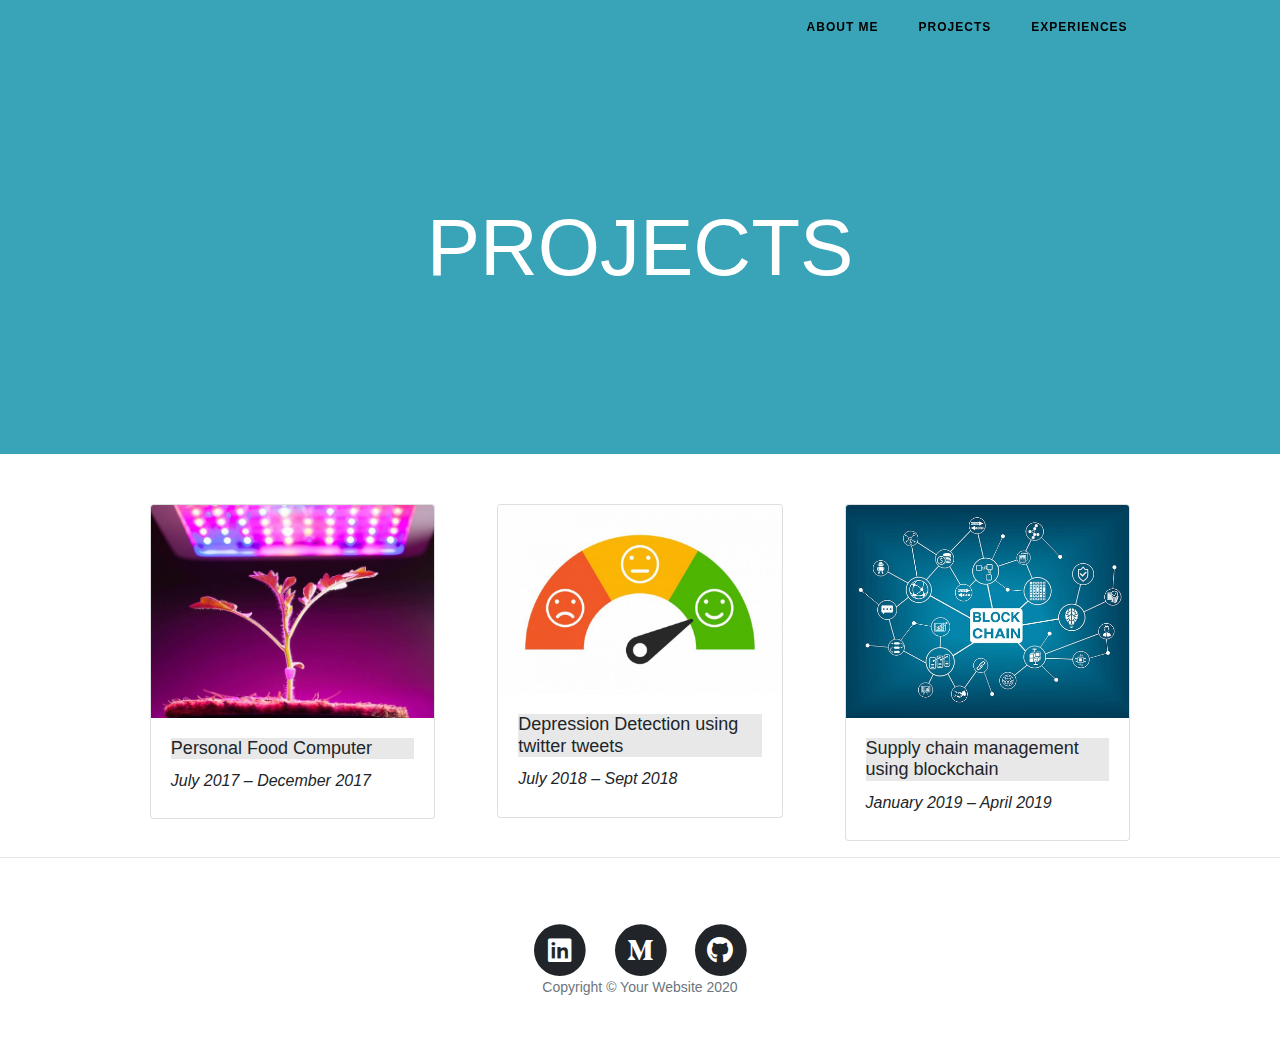
<file: projects.html>
<!DOCTYPE html>
<html lang="en">

<head>

  <meta charset="utf-8">
  <meta name="viewport" content="width=device-width, initial-scale=1, shrink-to-fit=no">
  <meta name="description" content="">
  <meta name="author" content="">

  <title>Projects</title>

  <!-- Bootstrap core CSS -->
  <link href="vendor/bootstrap/css/bootstrap.min.css" rel="stylesheet">

  <!-- Custom fonts for this template -->
  <link href="vendor/fontawesome-free/css/all.min.css" rel="stylesheet" type="text/css">
  <link href='https://fonts.googleapis.com/css?family=Lora:400,700,400italic,700italic' rel='stylesheet' type='text/css'>
  <link href='https://fonts.googleapis.com/css?family=Open+Sans:300italic,400italic,600italic,700italic,800italic,400,300,600,700,800' rel='stylesheet' type='text/css'>

  <!-- Custom styles for this template -->
  <link href="css/clean-blog.css" rel="stylesheet">

</head>

<body>

  <!-- Navigation -->
  <nav class="navbar navbar-expand-lg navbar-light fixed-top" id="mainNav">
    <div class="container">
      <button class="navbar-toggler navbar-toggler-right" type="button" data-toggle="collapse" data-target="#navbarResponsive" aria-controls="navbarResponsive" aria-expanded="false" aria-label="Toggle navigation">
        Menu
        <i class="fas fa-bars"></i>
      </button>
      <div class="collapse navbar-collapse" id="navbarResponsive">
        <ul class="navbar-nav ml-auto">
		  <li class="nav-item">
            <a class="nav-link" href="index.html">About Me</a>
          </li>
          <li class="nav-item">
            <a class="nav-link" href="projects.html">Projects</a>
          </li>
		  <li class="nav-item">
            <a class="nav-link" href="experiences.html">Experiences</a>
          </li>
        </ul>
      </div>
    </div>
  </nav>

  <!-- Page Header -->
  <header class="masthead">
    <div class="overlay"></div>
    <div class="container">
      <div class="row">
        <div class="col-lg-8 col-md-10 mx-auto">
          <div class="site-heading">
            <h1>PROJECTS</h1>
          </div>
        </div>
      </div>
    </div>
  </header>

  <!-- Main Content -->
<div class="container">
  <div class="row">
    <div class="col-sm">
      <div class="container">
    <div class="card-deck">
  <div class="card">
    <img class="card-img-top" src="img/food-computer.jpeg" alt="Card image cap" >
    <div class="card-body">
      <h4 class="card-title">Personal Food Computer</h4> 
	  <h6><i>July 2017 – December 2017</i></h6>
    </div> 
  </div>
</div>
  </div>
    </div>
    <div class="col-sm">
      <div class="container">
    <div class="card-deck">
  <div class="card">
    <img class="card-img-top" src="img/twitter-sentiment-analysis.png" alt="Card image cap" >
    <div class="card-body">
      <h4 class="card-title">Depression Detection using twitter tweets</h4> 
	  <h6><i>July 2018 – Sept 2018</i></h6>
    </div> 
  </div>
</div>
  </div>
    </div>
    <div class="col-sm">
      <div class="container">
    <div class="card-deck">
  <div class="card">
    <img class="card-img-top" src="img/blockchain.jpg" alt="Card image cap" >
    <div class="card-body">
      <h4 class="card-title">Supply chain management using blockchain</h4> 
	  <h6><i>January 2019 – April 2019</i></h6>
    </div> 
  </div>
</div>
  </div>
    </div>
  </div>
</div>

  <hr>
  <!-- Footer -->
<footer>
    <div class="container">
      <div class="row">
        <div class="col-lg-8 col-md-10 mx-auto">
          <ul class="list-inline text-center">
            <li class="list-inline-item">
              <a href="https://www.linkedin.com/in/arunaarumugam/" target="new">
                <span class="fa-stack fa-lg">
                  <i class="fas fa-circle fa-stack-2x"></i>
                  <i class="fab fa-linkedin fa-stack-1x fa-inverse"></i>
                </span>
              </a>
            </li>
            <li class="list-inline-item">
              <a href="https://medium.com/@arunaarumugam" target="new">
                <span class="fa-stack fa-lg">
                  <i class="fas fa-circle fa-stack-2x"></i>
                  <i class="fab fa-medium-m fa-stack-1x fa-inverse"></i>
                </span>
              </a>
            </li>
            <li class="list-inline-item">
              <a href="https://github.com/aruna12" target="new">
                <span class="fa-stack fa-lg">
                  <i class="fas fa-circle fa-stack-2x"></i>
                  <i class="fab fa-github fa-stack-1x fa-inverse"></i>
                </span>
              </a>
            </li>
          </ul>
          <p class="copyright text-muted">Copyright &copy; Your Website 2020</p>
        </div>
      </div>
    </div>
  </footer>

  <!-- Bootstrap core JavaScript -->
  <script src="vendor/jquery/jquery.min.js"></script>
  <script src="vendor/bootstrap/js/bootstrap.bundle.min.js"></script>

  <!-- Custom scripts for this template -->
  <script src="js/clean-blog.min.js"></script>

</body>

</html>
</file>
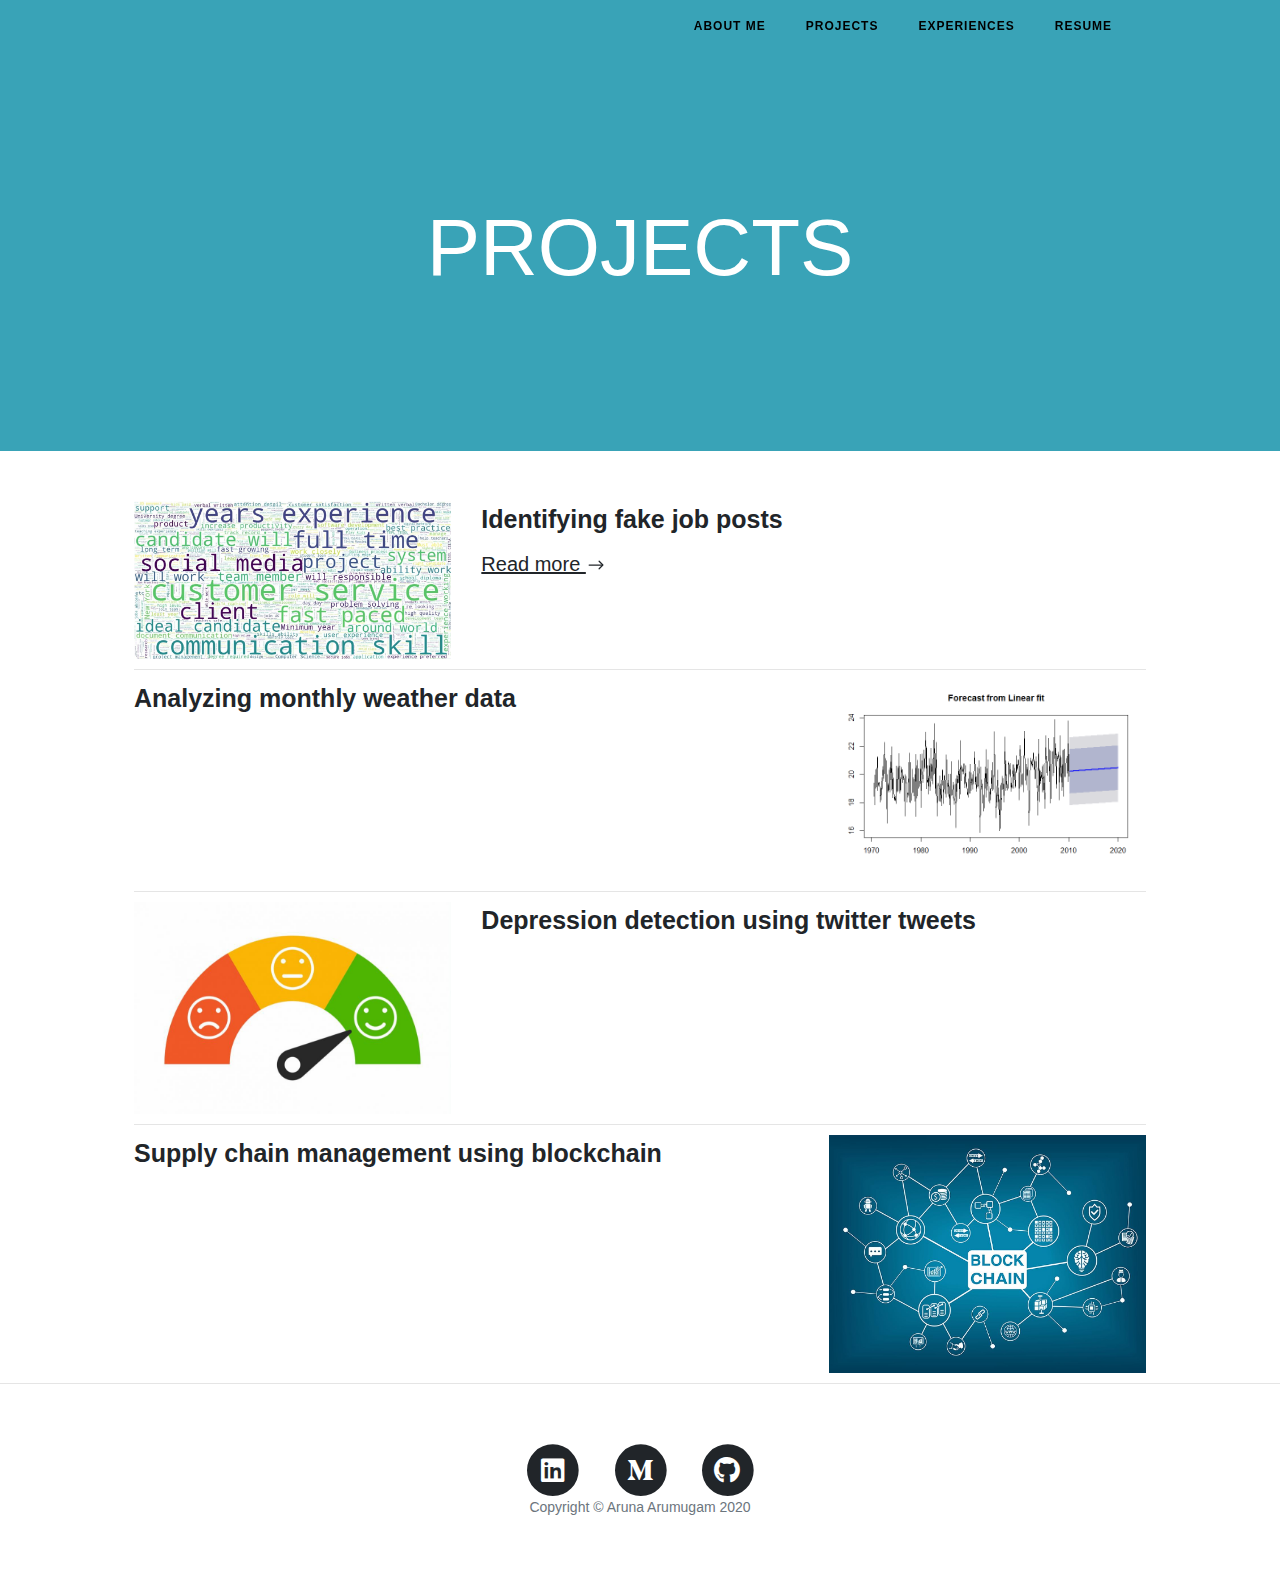
<file: projects2.html>
<!DOCTYPE html>
<html lang="en">

<head>

  <meta charset="utf-8">
  <meta name="viewport" content="width=device-width, initial-scale=1, shrink-to-fit=no">
  <meta name="description" content="">
  <meta name="author" content="">
  
  <link rel="stylesheet" href="https://maxcdn.bootstrapcdn.com/bootstrap/3.4.1/css/bootstrap.min.css">
  <script src="https://ajax.googleapis.com/ajax/libs/jquery/3.5.1/jquery.min.js"></script>
  <script src="https://maxcdn.bootstrapcdn.com/bootstrap/3.4.1/js/bootstrap.min.js"></script>

  <title>Projects</title>

  <!-- Bootstrap core CSS -->
  <link href="vendor/bootstrap/css/bootstrap.min.css" rel="stylesheet">

  <!-- Custom fonts for this template -->
  <link href="vendor/fontawesome-free/css/all.min.css" rel="stylesheet" type="text/css">
  <link href='https://fonts.googleapis.com/css?family=Lora:400,700,400italic,700italic' rel='stylesheet' type='text/css'>
  <link href='https://fonts.googleapis.com/css?family=Open+Sans:300italic,400italic,600italic,700italic,800italic,400,300,600,700,800' rel='stylesheet' type='text/css'>

  <!-- Custom styles for this template -->
  <link href="css/clean-blog.css" rel="stylesheet">

</head>

<body>

  <!-- Navigation -->
  <nav class="navbar navbar-expand-lg navbar-light fixed-top" id="mainNav">
    <div class="container">
      <button class="navbar-toggler navbar-toggler-right" type="button" data-toggle="collapse" data-target="#navbarResponsive" aria-controls="navbarResponsive" aria-expanded="false" aria-label="Toggle navigation">
        Menu
        <i class="fas fa-bars"></i>
      </button>
      <div class="collapse navbar-collapse" id="navbarResponsive">
        <ul class="navbar-nav ml-auto">
		  <li class="nav-item">
            <a class="nav-link" href="index.html">About Me</a>
          </li>
          <li class="nav-item">
            <a class="nav-link" href="projects2.html">Projects</a>
          </li>
		  <li class="nav-item">
            <a class="nav-link" href="experiences2.html">Experiences</a>
          </li>
		  <li class="nav-item">
			<a class="nav-link" href="CV.pdf" target="new">Resume</a>
		  </li>
        </ul>
      </div>
    </div>
  </nav>

  <!-- Page Header -->
  <header class="masthead">
    <div class="overlay"></div>
    <div class="container">
      <div class="row">
        <div class="col-lg-8 col-md-10 mx-auto">
          <div class="site-heading">
            <h1>PROJECTS</h1>
          </div>
        </div>
      </div>
    </div>
  </header>

  <!-- Main Content -->
<div class="container">  

<div class="row .mr-auto">
  <div class="col-sm-4"><img src="img/fake-jobs.jpeg" alt="" style="height=100px;width=300px;"></div>
  <div class="col-sm-8">
	<p class="project-title">Identifying fake job posts</p>
	<p class="card-text"></p>
	<p><a href="https://github.com/Aruna12/fake-jobs/blob/master/fake_job_identification.ipynb" target="new">Read more <svg width="1em" height="1em" viewBox="0 0 16 16" class="bi bi-arrow-right" fill="currentColor" xmlns="http://www.w3.org/2000/svg"><path fill-rule="evenodd" d="M10.146 4.646a.5.5 0 0 1 .708 0l3 3a.5.5 0 0 1 0 .708l-3 3a.5.5 0 0 1-.708-.708L12.793 8l-2.647-2.646a.5.5 0 0 1 0-.708z"/><path fill-rule="evenodd" d="M2 8a.5.5 0 0 1 .5-.5H13a.5.5 0 0 1 0 1H2.5A.5.5 0 0 1 2 8z"/</svg></span></a></p>
  </div>
</div>

<hr>

<div class="row">
  
  <div class="col-sm-8">
	<p class="project-title">Analyzing monthly weather data</p>
	<p class="card-text"></p><!--
	<p><a href="project/monthly-weather.html">Read more <svg width="1em" height="1em" viewBox="0 0 16 16" class="bi bi-arrow-right" fill="currentColor" xmlns="http://www.w3.org/2000/svg"><path fill-rule="evenodd" d="M10.146 4.646a.5.5 0 0 1 .708 0l3 3a.5.5 0 0 1 0 .708l-3 3a.5.5 0 0 1-.708-.708L12.793 8l-2.647-2.646a.5.5 0 0 1 0-.708z"/><path fill-rule="evenodd" d="M2 8a.5.5 0 0 1 .5-.5H13a.5.5 0 0 1 0 1H2.5A.5.5 0 0 1 2 8z"/</svg></span></a></p> -->
  </div>
  
  <div class="col-sm-4"><img src="img/linear-max.png" alt="" style="height=200px;width=300px;"></div>
</div>

<hr>

<div class="row">
  <div class="col-sm-4"><img src="img/twitter-sentiment-analysis.png" alt="" style="height=200px;width=300px;"></div>
  <div class="col-sm-8">
	<p class="project-title">Depression detection using twitter tweets</p>
	<p class="card-text"></p>
	
  </div>
</div>

<hr>

<div class="row">
  
  <div class="col-sm-8">
	<p class="project-title">Supply chain management using blockchain</p>
	<p class="card-text"></p>
	
  </div>
  
  <div class="col-sm-4"><img src="img/blockchain.jpg" alt="" style="height=100px;width=300px;"></div>
</div>

</div>

<hr>
  <!-- Footer -->
<footer>
    <div class="container">
      <div class="row">
        <div class="col-lg-8 col-md-10 mx-auto">
          <ul class="list-inline text-center">
            <li class="list-inline-item">
              <a href="https://www.linkedin.com/in/arunaarumugam/" target="new">
                <span class="fa-stack fa-lg">
                  <i class="fas fa-circle fa-stack-2x"></i>
                  <i class="fab fa-linkedin fa-stack-1x fa-inverse"></i>
                </span>
              </a>
            </li>
            <li class="list-inline-item">
              <a href="https://medium.com/@arunaarumugam" target="new">
                <span class="fa-stack fa-lg">
                  <i class="fas fa-circle fa-stack-2x"></i>
                  <i class="fab fa-medium-m fa-stack-1x fa-inverse"></i>
                </span>
              </a>
            </li>
            <li class="list-inline-item">
              <a href="https://github.com/aruna12" target="new">
                <span class="fa-stack fa-lg">
                  <i class="fas fa-circle fa-stack-2x"></i>
                  <i class="fab fa-github fa-stack-1x fa-inverse"></i>
                </span>
              </a>
            </li>
          </ul>
          <p class="copyright text-muted">Copyright &copy; Aruna Arumugam 2020</p>
        </div>
      </div>
    </div>
  </footer>

  <!-- Bootstrap core JavaScript -->
  <script src="vendor/jquery/jquery.min.js"></script>
  <script src="vendor/bootstrap/js/bootstrap.bundle.min.js"></script>

  <!-- Custom scripts for this template -->
  <script src="js/clean-blog.min.js"></script>

</body>

</html>
</file>
<file: css/clean-blog.css>
/*!
 * Start Bootstrap - Clean Blog v5.0.9 (https://startbootstrap.com/themes/clean-blog)
 * Copyright 2013-2020 Start Bootstrap
 * Licensed under MIT (https://github.com/StartBootstrap/startbootstrap-clean-blog/blob/master/LICENSE)
 */

body {
  font-size: 20px;
  color: #212529;
  font-family: "Comic Sans MS", cursive, sans-serif;
}

p {
  line-height: 1.5;
  
}

p a {
  text-decoration: underline;
}

h1,
h2,
h3,
h4,
h5,
h6 {
  font-weight: 500;
  font-family: "Comic Sans MS", cursive, sans-serif;
}

a {
  color: #212529;
  transition: all 0.2s;
}

a:focus, a:hover {
  color: #0085A1;
}

blockquote {
  font-style: italic;
  color: #868e96;
}

.section-heading {
  font-size: 36px;
  font-weight: 700;
  margin-top: 5px;
  margin-bottom: 25px;
}

.caption {
  font-size: 14px;
  font-style: italic;
  display: block;
  margin: 0;
  padding: 10px;
  text-align: center;
  border-bottom-right-radius: 5px;
  border-bottom-left-radius: 5px;
}

::-moz-selection {
  color: #fff;
  background: #0085A1;
  text-shadow: none;
}

::selection {
  color: #fff;
  background: #0085A1;
  text-shadow: none;
}

img::-moz-selection {
  color: #fff;
  background: transparent;
}

img::selection {
  color: #fff;
  background: transparent;
}

img::-moz-selection {
  color: #fff;
  background: transparent;
}



#mainNav {
  position: absolute;
  border-bottom: 1px solid #e9ecef;
  background-color: white;
  font-family: "Comic Sans MS", cursive, sans-serif;
}

#mainNav .navbar-brand {
  font-weight: 800;
  color: #343a40;
}

#mainNav .navbar-toggler {
  font-size: 12px;
  font-weight: 800;
  padding: 13px;
  text-transform: uppercase;
  color: black;
}

#mainNav .navbar-nav > li.nav-item > a {
  font-size: 12px;
  font-weight: 800;
  letter-spacing: 1px;
  text-transform: uppercase;
}

@media only screen and (min-width: 992px) {
  #mainNav {
    border-bottom: 1px solid transparent;
    background: transparent;
  }
  #mainNav .navbar-brand {
    padding: 10px 20px;
    color: black;
  }
  #mainNav .navbar-brand:focus, #mainNav .navbar-brand:hover {
    color: #B9B9B9  ;
  }
  #mainNav .navbar-nav > li.nav-item > a {
    padding: 10px 20px;
    color: black;
  }
  #mainNav .navbar-nav > li.nav-item > a:focus, #mainNav .navbar-nav > li.nav-item > a:hover {
    color: #B9B9B9  ;
  }
}

@media only screen and (min-width: 992px) {
  #mainNav {
    transition: background-color 0.2s;
    /* Force Hardware Acceleration in WebKit */
    transform: translate3d(0, 0, 0);
    -webkit-backface-visibility: hidden;
  }
  #mainNav.is-fixed {
    /* when the user scrolls down, we hide the header right above the viewport */
    position: fixed;
    /*top: -67px;*/
    transition: transform 0.2s;
    border-bottom: 1px solid white;
    background-color: rgba(255, 255, 255, 0.9);
  }
  #mainNav.is-fixed .navbar-brand {
    color: #212529;
  }
  #mainNav.is-fixed .navbar-brand:focus, #mainNav.is-fixed .navbar-brand:hover {
    color: #0085A1;
  }
  #mainNav.is-fixed .navbar-nav > li.nav-item > a {
    color: #212529;
  }
  #mainNav.is-fixed .navbar-nav > li.nav-item > a:focus, #mainNav.is-fixed .navbar-nav > li.nav-item > a:hover {
    color: #0085A1;
  }
  #mainNav.is-visible {
    /* if the user changes the scrolling direction, we show the header */
    transform: translate3d(0, 100%, 0);
  }
}

header.masthead {
  margin-bottom: 50px;
  background: no-repeat center center;
  background-color: #39A3B7;
  background-attachment: scroll; 
  position: relative;
  background-size: cover; 
}

header.masthead .overlay {
  position: relative;
  top: 0;
  left: 0;
  height: 100%;
  width: 100%;
  background-color: #212529;
  opacity: 0.3;
}

header.masthead .page-heading,
header.masthead .post-heading,
header.masthead .site-heading {
  padding: 200px 0 150px;
  color: white;
}

@media only screen and (min-width: 768px) {
  header.masthead .page-heading,
  header.masthead .post-heading,
  header.masthead .site-heading {
    padding: 150px 0;
  }
}

header.masthead .page-heading,
header.masthead .site-heading {
  text-align: center;
}

header.masthead .page-heading h1,
header.masthead .site-heading h1 {
  font-size: 40px;
  margin-top: 50px;
  font-family: "Comic Sans MS", cursive, sans-serif;
}

header.masthead .page-heading .subheading,
header.masthead .site-heading .subheading {
  font-size: 24px;
  font-weight: 300;
  line-height: 1.1;
  display: block;
  margin: 10px 10px 10px;
  font-family: "Comic Sans MS", cursive, sans-serif;
}

@media only screen and (min-width: 768px) {
  header.masthead .page-heading h1,
  header.masthead .site-heading h1 {
    font-size: 80px;
  }
}

header.masthead .post-heading h1 {
  font-size: 35px;
}

header.masthead .post-heading .meta,
header.masthead .post-heading .subheading {
  line-height: 1.1;
  display: block;
}

header.masthead .post-heading .subheading {
  font-size: 24px;
  font-weight: 600;
  margin: 10px 0 30px;
  font-family: "Comic Sans MS", cursive, sans-serif;
}

header.masthead .post-heading .meta {
  font-size: 20px;
  font-weight: 300;
  font-style: italic;
  font-family: "Comic Sans MS", cursive, sans-serif;
}

header.masthead .post-heading .meta a {
  color: #fff;
}

@media only screen and (min-width: 768px) {
  header.masthead .post-heading h1 {
    font-size: 55px;
  }
  header.masthead .post-heading .subheading {
    font-size: 30px;
  }
}

.post-preview > a {
  color: #212529;
}

.post-preview > a:focus, .post-preview > a:hover {
  text-decoration: none;
  color: #0085A1;
}

.post-preview > a > .post-title {
  font-size: 30px;
  margin-top: 30px;
  margin-bottom: 10px;
}

.post-preview > a > .post-subtitle {
  font-weight: 300;
  margin: 0 0 10px;
}

.post-preview > .post-meta {
  font-size: 18px;
  font-style: italic;
  margin-top: 0;
  color: #868e96;
}

.post-preview > .post-meta > a {
  text-decoration: none;
  color: #212529;
}

.post-preview > .post-meta > a:focus, .post-preview > .post-meta > a:hover {
  text-decoration: underline;
  color: #0085A1;
}

@media only screen and (min-width: 768px) {
  .post-preview > a > .post-title {
    font-size: 36px;
  }
}

.floating-label-form-group {
  font-size: 14px;
  position: relative;
  margin-bottom: 0;
  padding-bottom: 0.5em;
  border-bottom: 1px solid #dee2e6;
}

.floating-label-form-group input,
.floating-label-form-group textarea {
  font-size: 1.5em;
  position: relative;
  z-index: 1;
  padding: 0;
  resize: none;
  border: none;
  border-radius: 0;
  background: none;
  box-shadow: none !important;
  font-family: "Comic Sans MS", cursive, sans-serif;
}

.floating-label-form-group input::-webkit-input-placeholder,
.floating-label-form-group textarea::-webkit-input-placeholder {
  color: #868e96;
  font-family: "Comic Sans MS", cursive, sans-serif;
}

.floating-label-form-group label {
  font-size: 0.85em;
  line-height: 1.764705882em;
  position: relative;
  z-index: 0;
  top: 2em;
  display: block;
  margin: 0;
  transition: top 0.3s ease, opacity 0.3s ease;
  opacity: 0;
}

.floating-label-form-group .help-block {
  margin: 15px 0;
}

.floating-label-form-group-with-value label {
  top: 0;
  opacity: 1;
}

.floating-label-form-group-with-focus label {
  color: #0085A1;
}

form .form-group:first-child .floating-label-form-group {
  border-top: 1px solid #dee2e6;
}

footer {
  padding: 50px 0 65px;
}

footer .list-inline {
  margin: 0;
  padding: 0;
}

footer .copyright {
  font-size: 14px;
  margin-bottom: 0;
  text-align: center;
}

.btn {
  font-size: 14px;
  font-weight: 800;
  padding: 15px 25px;
  letter-spacing: 1px;
  text-transform: uppercase;
  border-radius: 0;
  font-family: "Comic Sans MS", cursive, sans-serif;
}

.btn-primary {
  background-color: #0085A1;
  border-color: #0085A1;
}

.btn-primary:hover, .btn-primary:focus, .btn-primary:active {
  color: #fff;
  background-color: #00657b !important;
  border-color: #00657b !important;
}

.btn-lg {
  font-size: 16px;
  padding: 25px 35px;
}


.card-title {
    background-color: #e8e8e8;
	font-size: 18px;
}

img {
	max-width: 100%;
    max-height: 100%;
}

.card-img {
	height: 250px;
    width: 250px;
}

.container{
	padding-right: 5%;
	padding-left: 5%;
}

.card-subtitle {
  font-weight: 300;
  margin: 0 0 0px;
}

.project-title {
	font-size: 25px;
	font-weight: bold;
}

.experience-title {
	font-size: 25px;
	font-weight: bold;
}

.card-text {
	font-size: 20px;
}

.modal-title{
	font-size: 20px;
}
</file>
<file: css/clean-blog.min.css>
/*!
 * Start Bootstrap - Clean Blog v5.0.9 (https://startbootstrap.com/themes/clean-blog)
 * Copyright 2013-2020 Start Bootstrap
 * Licensed under MIT (https://github.com/StartBootstrap/startbootstrap-clean-blog/blob/master/LICENSE)
 */body{font-size:20px;color:#212529;font-family:Lora,'Times New Roman',serif}p{line-height:1.5;margin:30px 0}p a{text-decoration:underline}h1,h2,h3,h4,h5,h6{font-weight:800;font-family:'Open Sans','Helvetica Neue',Helvetica,Arial,sans-serif}a{color:#212529;transition:all .2s}a:focus,a:hover{color:#0085a1}blockquote{font-style:italic;color:#868e96}.section-heading{font-size:36px;font-weight:700;margin-top:60px}.caption{font-size:14px;font-style:italic;display:block;margin:0;padding:10px;text-align:center;border-bottom-right-radius:5px;border-bottom-left-radius:5px}::-moz-selection{color:#fff;background:#0085a1;text-shadow:none}::selection{color:#fff;background:#0085a1;text-shadow:none}img::-moz-selection{color:#fff;background:0 0}img::selection{color:#fff;background:0 0}img::-moz-selection{color:#fff;background:0 0}#mainNav{position:absolute;border-bottom:1px solid #e9ecef;background-color:#fff;font-family:'Open Sans','Helvetica Neue',Helvetica,Arial,sans-serif}#mainNav .navbar-brand{font-weight:800;color:#343a40}#mainNav .navbar-toggler{font-size:12px;font-weight:800;padding:13px;text-transform:uppercase;color:#343a40}#mainNav .navbar-nav>li.nav-item>a{font-size:12px;font-weight:800;letter-spacing:1px;text-transform:uppercase}@media only screen and (min-width:992px){#mainNav{border-bottom:1px solid transparent;background:0 0}#mainNav .navbar-brand{padding:10px 20px;color:#fff}#mainNav .navbar-brand:focus,#mainNav .navbar-brand:hover{color:rgba(255,255,255,.8)}#mainNav .navbar-nav>li.nav-item>a{padding:10px 20px;color:#fff}#mainNav .navbar-nav>li.nav-item>a:focus,#mainNav .navbar-nav>li.nav-item>a:hover{color:rgba(255,255,255,.8)}}@media only screen and (min-width:992px){#mainNav{transition:background-color .2s;transform:translate3d(0,0,0);-webkit-backface-visibility:hidden}#mainNav.is-fixed{position:fixed;top:-67px;transition:transform .2s;border-bottom:1px solid #fff;background-color:rgba(255,255,255,.9)}#mainNav.is-fixed .navbar-brand{color:#212529}#mainNav.is-fixed .navbar-brand:focus,#mainNav.is-fixed .navbar-brand:hover{color:#0085a1}#mainNav.is-fixed .navbar-nav>li.nav-item>a{color:#212529}#mainNav.is-fixed .navbar-nav>li.nav-item>a:focus,#mainNav.is-fixed .navbar-nav>li.nav-item>a:hover{color:#0085a1}#mainNav.is-visible{transform:translate3d(0,100%,0)}}header.masthead{margin-bottom:50px;background:no-repeat center center;background-color:#868e96;background-attachment:scroll;position:relative;background-size:cover}header.masthead .overlay{position:absolute;top:0;left:0;height:100%;width:100%;background-color:#212529;opacity:.5}header.masthead .page-heading,header.masthead .post-heading,header.masthead .site-heading{padding:200px 0 150px;color:#fff}@media only screen and (min-width:768px){header.masthead .page-heading,header.masthead .post-heading,header.masthead .site-heading{padding:200px 0}}header.masthead .page-heading,header.masthead .site-heading{text-align:center}header.masthead .page-heading h1,header.masthead .site-heading h1{font-size:50px;margin-top:0}header.masthead .page-heading .subheading,header.masthead .site-heading .subheading{font-size:24px;font-weight:300;line-height:1.1;display:block;margin:10px 0 0;font-family:'Open Sans','Helvetica Neue',Helvetica,Arial,sans-serif}@media only screen and (min-width:768px){header.masthead .page-heading h1,header.masthead .site-heading h1{font-size:80px}}header.masthead .post-heading h1{font-size:35px}header.masthead .post-heading .meta,header.masthead .post-heading .subheading{line-height:1.1;display:block}header.masthead .post-heading .subheading{font-size:24px;font-weight:600;margin:10px 0 30px;font-family:'Open Sans','Helvetica Neue',Helvetica,Arial,sans-serif}header.masthead .post-heading .meta{font-size:20px;font-weight:300;font-style:italic;font-family:Lora,'Times New Roman',serif}header.masthead .post-heading .meta a{color:#fff}@media only screen and (min-width:768px){header.masthead .post-heading h1{font-size:55px}header.masthead .post-heading .subheading{font-size:30px}}.post-preview>a{color:#212529}.post-preview>a:focus,.post-preview>a:hover{text-decoration:none;color:#0085a1}.post-preview>a>.post-title{font-size:30px;margin-top:30px;margin-bottom:10px}.post-preview>a>.post-subtitle{font-weight:300;margin:0 0 10px}.post-preview>.post-meta{font-size:18px;font-style:italic;margin-top:0;color:#868e96}.post-preview>.post-meta>a{text-decoration:none;color:#212529}.post-preview>.post-meta>a:focus,.post-preview>.post-meta>a:hover{text-decoration:underline;color:#0085a1}@media only screen and (min-width:768px){.post-preview>a>.post-title{font-size:36px}}.floating-label-form-group{font-size:14px;position:relative;margin-bottom:0;padding-bottom:.5em;border-bottom:1px solid #dee2e6}.floating-label-form-group input,.floating-label-form-group textarea{font-size:1.5em;position:relative;z-index:1;padding:0;resize:none;border:none;border-radius:0;background:0 0;box-shadow:none!important;font-family:Lora,'Times New Roman',serif}.floating-label-form-group input::-webkit-input-placeholder,.floating-label-form-group textarea::-webkit-input-placeholder{color:#868e96;font-family:Lora,'Times New Roman',serif}.floating-label-form-group label{font-size:.85em;line-height:1.764705882em;position:relative;z-index:0;top:2em;display:block;margin:0;transition:top .3s ease,opacity .3s ease;opacity:0}.floating-label-form-group .help-block{margin:15px 0}.floating-label-form-group-with-value label{top:0;opacity:1}.floating-label-form-group-with-focus label{color:#0085a1}form .form-group:first-child .floating-label-form-group{border-top:1px solid #dee2e6}footer{padding:50px 0 65px}footer .list-inline{margin:0;padding:0}footer .copyright{font-size:14px;margin-bottom:0;text-align:center}.btn{font-size:14px;font-weight:800;padding:15px 25px;letter-spacing:1px;text-transform:uppercase;border-radius:0;font-family:'Open Sans','Helvetica Neue',Helvetica,Arial,sans-serif}.btn-primary{background-color:#0085a1;border-color:#0085a1}.btn-primary:active,.btn-primary:focus,.btn-primary:hover{color:#fff;background-color:#00657b!important;border-color:#00657b!important}.btn-lg{font-size:16px;padding:25px 35px}
</file>
